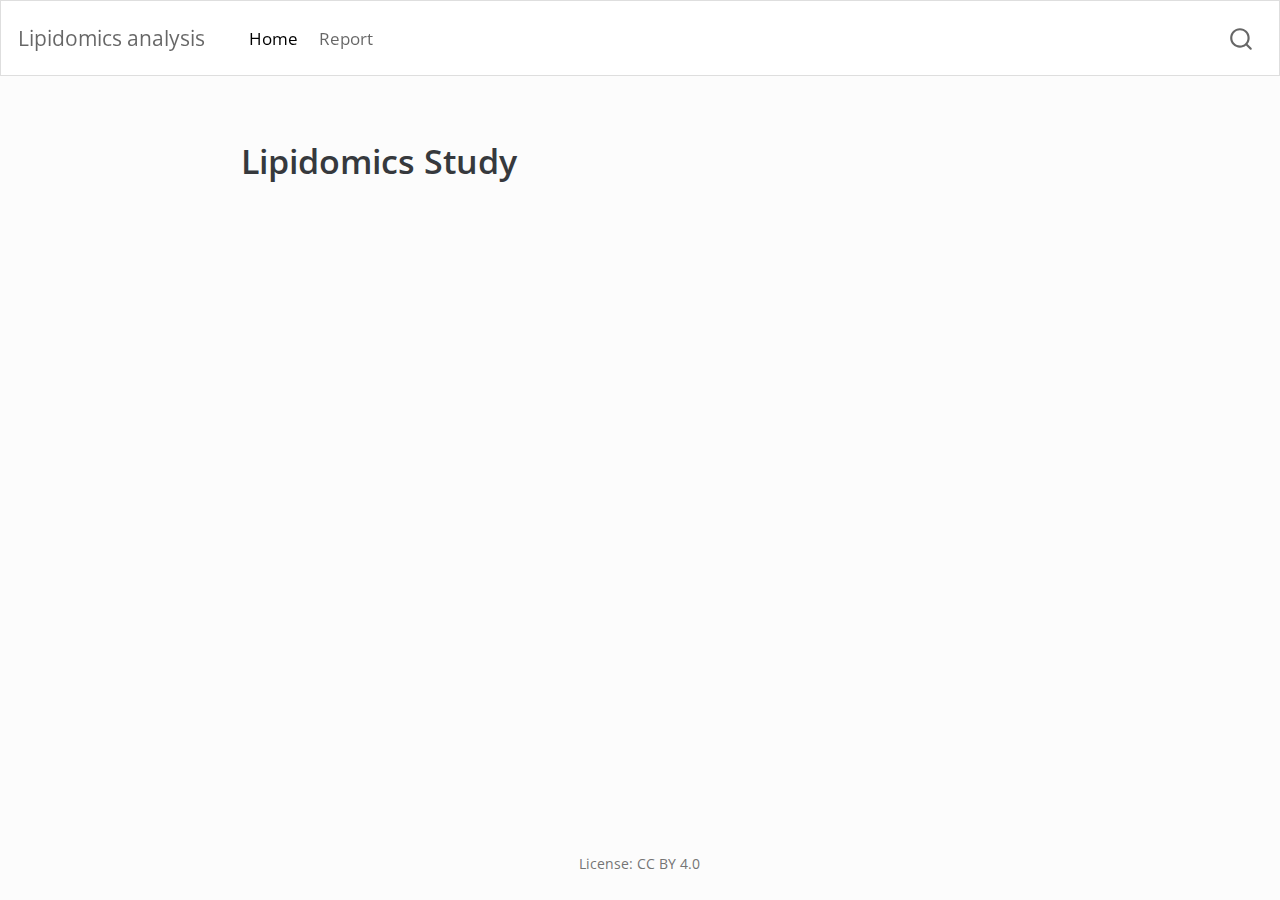
<file: index.html>
<!DOCTYPE html>
<html xmlns="http://www.w3.org/1999/xhtml" lang="en" xml:lang="en"><head>

<meta charset="utf-8">
<meta name="generator" content="quarto-1.3.450">

<meta name="viewport" content="width=device-width, initial-scale=1.0, user-scalable=yes">


<title>Lipidomics analysis</title>
<style>
code{white-space: pre-wrap;}
span.smallcaps{font-variant: small-caps;}
div.columns{display: flex; gap: min(4vw, 1.5em);}
div.column{flex: auto; overflow-x: auto;}
div.hanging-indent{margin-left: 1.5em; text-indent: -1.5em;}
ul.task-list{list-style: none;}
ul.task-list li input[type="checkbox"] {
  width: 0.8em;
  margin: 0 0.8em 0.2em -1em; /* quarto-specific, see https://github.com/quarto-dev/quarto-cli/issues/4556 */ 
  vertical-align: middle;
}
</style>


<script src="site_libs/quarto-nav/quarto-nav.js"></script>
<script src="site_libs/quarto-nav/headroom.min.js"></script>
<script src="site_libs/clipboard/clipboard.min.js"></script>
<script src="site_libs/quarto-search/autocomplete.umd.js"></script>
<script src="site_libs/quarto-search/fuse.min.js"></script>
<script src="site_libs/quarto-search/quarto-search.js"></script>
<meta name="quarto:offset" content="./">
<script src="site_libs/quarto-html/quarto.js"></script>
<script src="site_libs/quarto-html/popper.min.js"></script>
<script src="site_libs/quarto-html/tippy.umd.min.js"></script>
<script src="site_libs/quarto-html/anchor.min.js"></script>
<link href="site_libs/quarto-html/tippy.css" rel="stylesheet">
<link href="site_libs/quarto-html/quarto-syntax-highlighting.css" rel="stylesheet" id="quarto-text-highlighting-styles">
<script src="site_libs/bootstrap/bootstrap.min.js"></script>
<link href="site_libs/bootstrap/bootstrap-icons.css" rel="stylesheet">
<link href="site_libs/bootstrap/bootstrap.min.css" rel="stylesheet" id="quarto-bootstrap" data-mode="light">
<script id="quarto-search-options" type="application/json">{
  "location": "navbar",
  "copy-button": false,
  "collapse-after": 3,
  "panel-placement": "end",
  "type": "overlay",
  "limit": 20,
  "language": {
    "search-no-results-text": "No results",
    "search-matching-documents-text": "matching documents",
    "search-copy-link-title": "Copy link to search",
    "search-hide-matches-text": "Hide additional matches",
    "search-more-match-text": "more match in this document",
    "search-more-matches-text": "more matches in this document",
    "search-clear-button-title": "Clear",
    "search-detached-cancel-button-title": "Cancel",
    "search-submit-button-title": "Submit",
    "search-label": "Search"
  }
}</script>


</head>

<body class="nav-fixed fullcontent">

<div id="quarto-search-results"></div>
  <header id="quarto-header" class="headroom fixed-top">
    <nav class="navbar navbar-expand-lg navbar-dark ">
      <div class="navbar-container container-fluid">
      <div class="navbar-brand-container">
    <a class="navbar-brand" href="./index.html">
    <span class="navbar-title">Lipidomics analysis</span>
    </a>
  </div>
            <div id="quarto-search" class="" title="Search"></div>
          <button class="navbar-toggler" type="button" data-bs-toggle="collapse" data-bs-target="#navbarCollapse" aria-controls="navbarCollapse" aria-expanded="false" aria-label="Toggle navigation" onclick="if (window.quartoToggleHeadroom) { window.quartoToggleHeadroom(); }">
  <span class="navbar-toggler-icon"></span>
</button>
          <div class="collapse navbar-collapse" id="navbarCollapse">
            <ul class="navbar-nav navbar-nav-scroll me-auto">
  <li class="nav-item">
    <a class="nav-link active" href="./index.html" rel="" target="" aria-current="page">
 <span class="menu-text">Home</span></a>
  </li>  
  <li class="nav-item">
    <a class="nav-link" href="./doc/learning.html" rel="" target="">
 <span class="menu-text">Report</span></a>
  </li>  
</ul>
            <div class="quarto-navbar-tools ms-auto">
</div>
          </div> <!-- /navcollapse -->
      </div> <!-- /container-fluid -->
    </nav>
</header>
<!-- content -->
<div id="quarto-content" class="quarto-container page-columns page-rows-contents page-layout-article page-navbar">
<!-- sidebar -->
<!-- margin-sidebar -->
    
<!-- main -->
<main class="content" id="quarto-document-content">



<section id="lipidomics-study" class="level1">
<h1>Lipidomics Study</h1>


</section>

</main> <!-- /main -->
<script id="quarto-html-after-body" type="application/javascript">
window.document.addEventListener("DOMContentLoaded", function (event) {
  const toggleBodyColorMode = (bsSheetEl) => {
    const mode = bsSheetEl.getAttribute("data-mode");
    const bodyEl = window.document.querySelector("body");
    if (mode === "dark") {
      bodyEl.classList.add("quarto-dark");
      bodyEl.classList.remove("quarto-light");
    } else {
      bodyEl.classList.add("quarto-light");
      bodyEl.classList.remove("quarto-dark");
    }
  }
  const toggleBodyColorPrimary = () => {
    const bsSheetEl = window.document.querySelector("link#quarto-bootstrap");
    if (bsSheetEl) {
      toggleBodyColorMode(bsSheetEl);
    }
  }
  toggleBodyColorPrimary();  
  const icon = "";
  const anchorJS = new window.AnchorJS();
  anchorJS.options = {
    placement: 'right',
    icon: icon
  };
  anchorJS.add('.anchored');
  const isCodeAnnotation = (el) => {
    for (const clz of el.classList) {
      if (clz.startsWith('code-annotation-')) {                     
        return true;
      }
    }
    return false;
  }
  const clipboard = new window.ClipboardJS('.code-copy-button', {
    text: function(trigger) {
      const codeEl = trigger.previousElementSibling.cloneNode(true);
      for (const childEl of codeEl.children) {
        if (isCodeAnnotation(childEl)) {
          childEl.remove();
        }
      }
      return codeEl.innerText;
    }
  });
  clipboard.on('success', function(e) {
    // button target
    const button = e.trigger;
    // don't keep focus
    button.blur();
    // flash "checked"
    button.classList.add('code-copy-button-checked');
    var currentTitle = button.getAttribute("title");
    button.setAttribute("title", "Copied!");
    let tooltip;
    if (window.bootstrap) {
      button.setAttribute("data-bs-toggle", "tooltip");
      button.setAttribute("data-bs-placement", "left");
      button.setAttribute("data-bs-title", "Copied!");
      tooltip = new bootstrap.Tooltip(button, 
        { trigger: "manual", 
          customClass: "code-copy-button-tooltip",
          offset: [0, -8]});
      tooltip.show();    
    }
    setTimeout(function() {
      if (tooltip) {
        tooltip.hide();
        button.removeAttribute("data-bs-title");
        button.removeAttribute("data-bs-toggle");
        button.removeAttribute("data-bs-placement");
      }
      button.setAttribute("title", currentTitle);
      button.classList.remove('code-copy-button-checked');
    }, 1000);
    // clear code selection
    e.clearSelection();
  });
  function tippyHover(el, contentFn) {
    const config = {
      allowHTML: true,
      content: contentFn,
      maxWidth: 500,
      delay: 100,
      arrow: false,
      appendTo: function(el) {
          return el.parentElement;
      },
      interactive: true,
      interactiveBorder: 10,
      theme: 'quarto',
      placement: 'bottom-start'
    };
    window.tippy(el, config); 
  }
  const noterefs = window.document.querySelectorAll('a[role="doc-noteref"]');
  for (var i=0; i<noterefs.length; i++) {
    const ref = noterefs[i];
    tippyHover(ref, function() {
      // use id or data attribute instead here
      let href = ref.getAttribute('data-footnote-href') || ref.getAttribute('href');
      try { href = new URL(href).hash; } catch {}
      const id = href.replace(/^#\/?/, "");
      const note = window.document.getElementById(id);
      return note.innerHTML;
    });
  }
      let selectedAnnoteEl;
      const selectorForAnnotation = ( cell, annotation) => {
        let cellAttr = 'data-code-cell="' + cell + '"';
        let lineAttr = 'data-code-annotation="' +  annotation + '"';
        const selector = 'span[' + cellAttr + '][' + lineAttr + ']';
        return selector;
      }
      const selectCodeLines = (annoteEl) => {
        const doc = window.document;
        const targetCell = annoteEl.getAttribute("data-target-cell");
        const targetAnnotation = annoteEl.getAttribute("data-target-annotation");
        const annoteSpan = window.document.querySelector(selectorForAnnotation(targetCell, targetAnnotation));
        const lines = annoteSpan.getAttribute("data-code-lines").split(",");
        const lineIds = lines.map((line) => {
          return targetCell + "-" + line;
        })
        let top = null;
        let height = null;
        let parent = null;
        if (lineIds.length > 0) {
            //compute the position of the single el (top and bottom and make a div)
            const el = window.document.getElementById(lineIds[0]);
            top = el.offsetTop;
            height = el.offsetHeight;
            parent = el.parentElement.parentElement;
          if (lineIds.length > 1) {
            const lastEl = window.document.getElementById(lineIds[lineIds.length - 1]);
            const bottom = lastEl.offsetTop + lastEl.offsetHeight;
            height = bottom - top;
          }
          if (top !== null && height !== null && parent !== null) {
            // cook up a div (if necessary) and position it 
            let div = window.document.getElementById("code-annotation-line-highlight");
            if (div === null) {
              div = window.document.createElement("div");
              div.setAttribute("id", "code-annotation-line-highlight");
              div.style.position = 'absolute';
              parent.appendChild(div);
            }
            div.style.top = top - 2 + "px";
            div.style.height = height + 4 + "px";
            let gutterDiv = window.document.getElementById("code-annotation-line-highlight-gutter");
            if (gutterDiv === null) {
              gutterDiv = window.document.createElement("div");
              gutterDiv.setAttribute("id", "code-annotation-line-highlight-gutter");
              gutterDiv.style.position = 'absolute';
              const codeCell = window.document.getElementById(targetCell);
              const gutter = codeCell.querySelector('.code-annotation-gutter');
              gutter.appendChild(gutterDiv);
            }
            gutterDiv.style.top = top - 2 + "px";
            gutterDiv.style.height = height + 4 + "px";
          }
          selectedAnnoteEl = annoteEl;
        }
      };
      const unselectCodeLines = () => {
        const elementsIds = ["code-annotation-line-highlight", "code-annotation-line-highlight-gutter"];
        elementsIds.forEach((elId) => {
          const div = window.document.getElementById(elId);
          if (div) {
            div.remove();
          }
        });
        selectedAnnoteEl = undefined;
      };
      // Attach click handler to the DT
      const annoteDls = window.document.querySelectorAll('dt[data-target-cell]');
      for (const annoteDlNode of annoteDls) {
        annoteDlNode.addEventListener('click', (event) => {
          const clickedEl = event.target;
          if (clickedEl !== selectedAnnoteEl) {
            unselectCodeLines();
            const activeEl = window.document.querySelector('dt[data-target-cell].code-annotation-active');
            if (activeEl) {
              activeEl.classList.remove('code-annotation-active');
            }
            selectCodeLines(clickedEl);
            clickedEl.classList.add('code-annotation-active');
          } else {
            // Unselect the line
            unselectCodeLines();
            clickedEl.classList.remove('code-annotation-active');
          }
        });
      }
  const findCites = (el) => {
    const parentEl = el.parentElement;
    if (parentEl) {
      const cites = parentEl.dataset.cites;
      if (cites) {
        return {
          el,
          cites: cites.split(' ')
        };
      } else {
        return findCites(el.parentElement)
      }
    } else {
      return undefined;
    }
  };
  var bibliorefs = window.document.querySelectorAll('a[role="doc-biblioref"]');
  for (var i=0; i<bibliorefs.length; i++) {
    const ref = bibliorefs[i];
    const citeInfo = findCites(ref);
    if (citeInfo) {
      tippyHover(citeInfo.el, function() {
        var popup = window.document.createElement('div');
        citeInfo.cites.forEach(function(cite) {
          var citeDiv = window.document.createElement('div');
          citeDiv.classList.add('hanging-indent');
          citeDiv.classList.add('csl-entry');
          var biblioDiv = window.document.getElementById('ref-' + cite);
          if (biblioDiv) {
            citeDiv.innerHTML = biblioDiv.innerHTML;
          }
          popup.appendChild(citeDiv);
        });
        return popup.innerHTML;
      });
    }
  }
});
</script>
</div> <!-- /content -->
<footer class="footer">
  <div class="nav-footer">
    <div class="nav-footer-left">
      &nbsp;
    </div>   
    <div class="nav-footer-center">
      <ul class="footer-items list-unstyled">
    <li class="nav-item">
 License: CC BY 4.0
  </li>  
</ul>
    </div>
    <div class="nav-footer-right">
      &nbsp;
    </div>
  </div>
</footer>



</body></html>
</file>
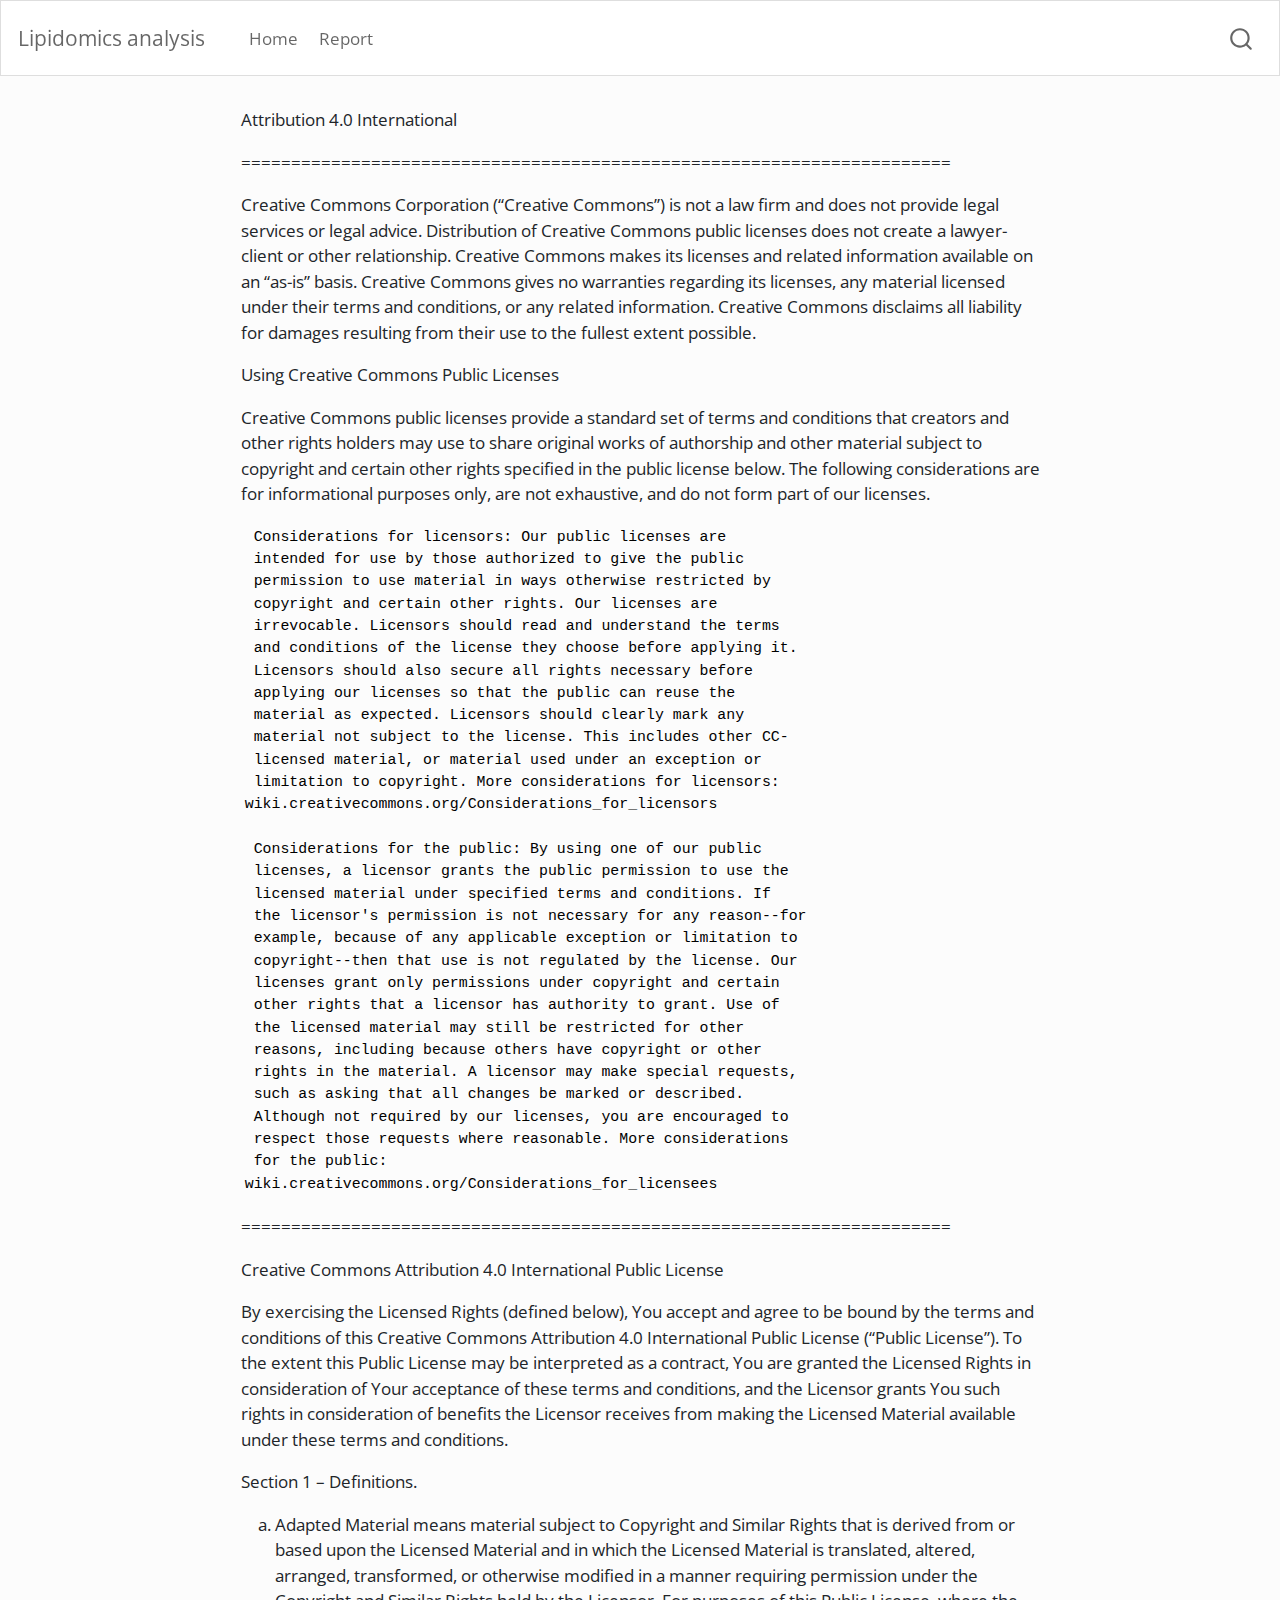
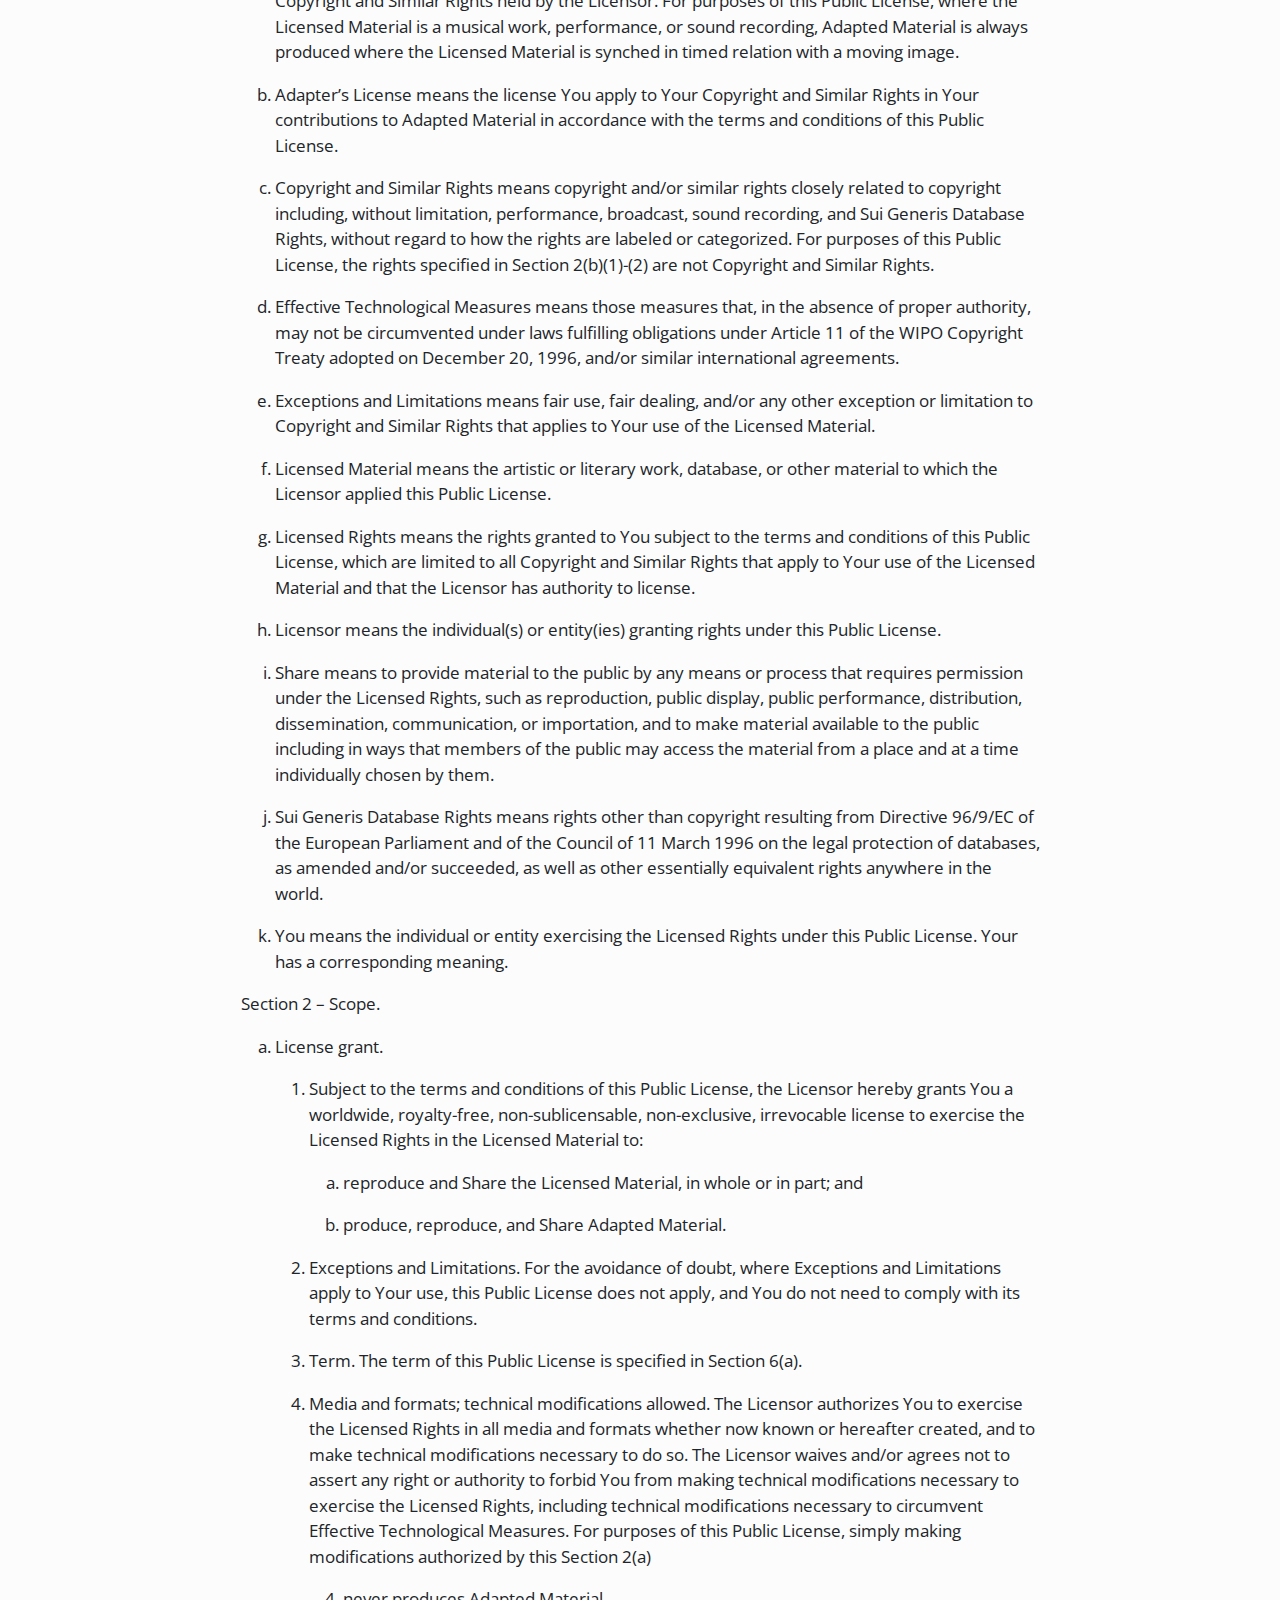
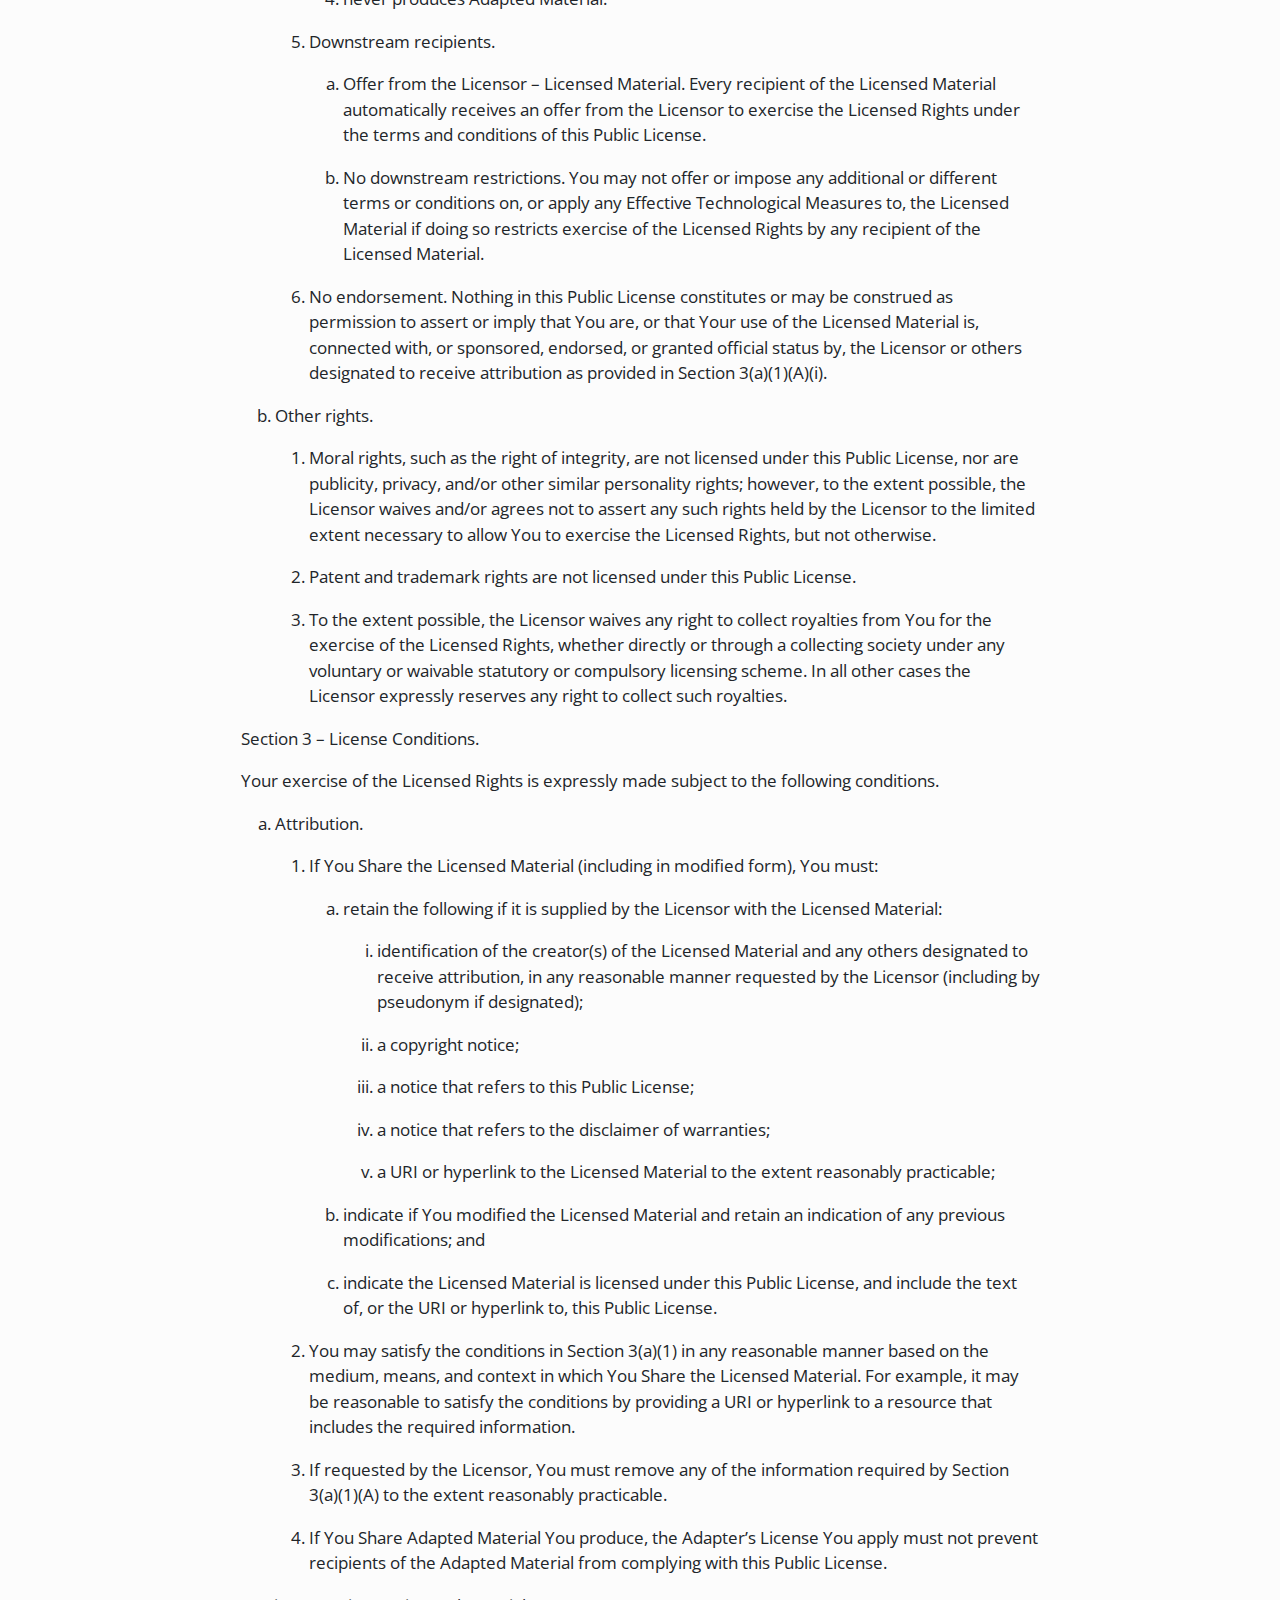
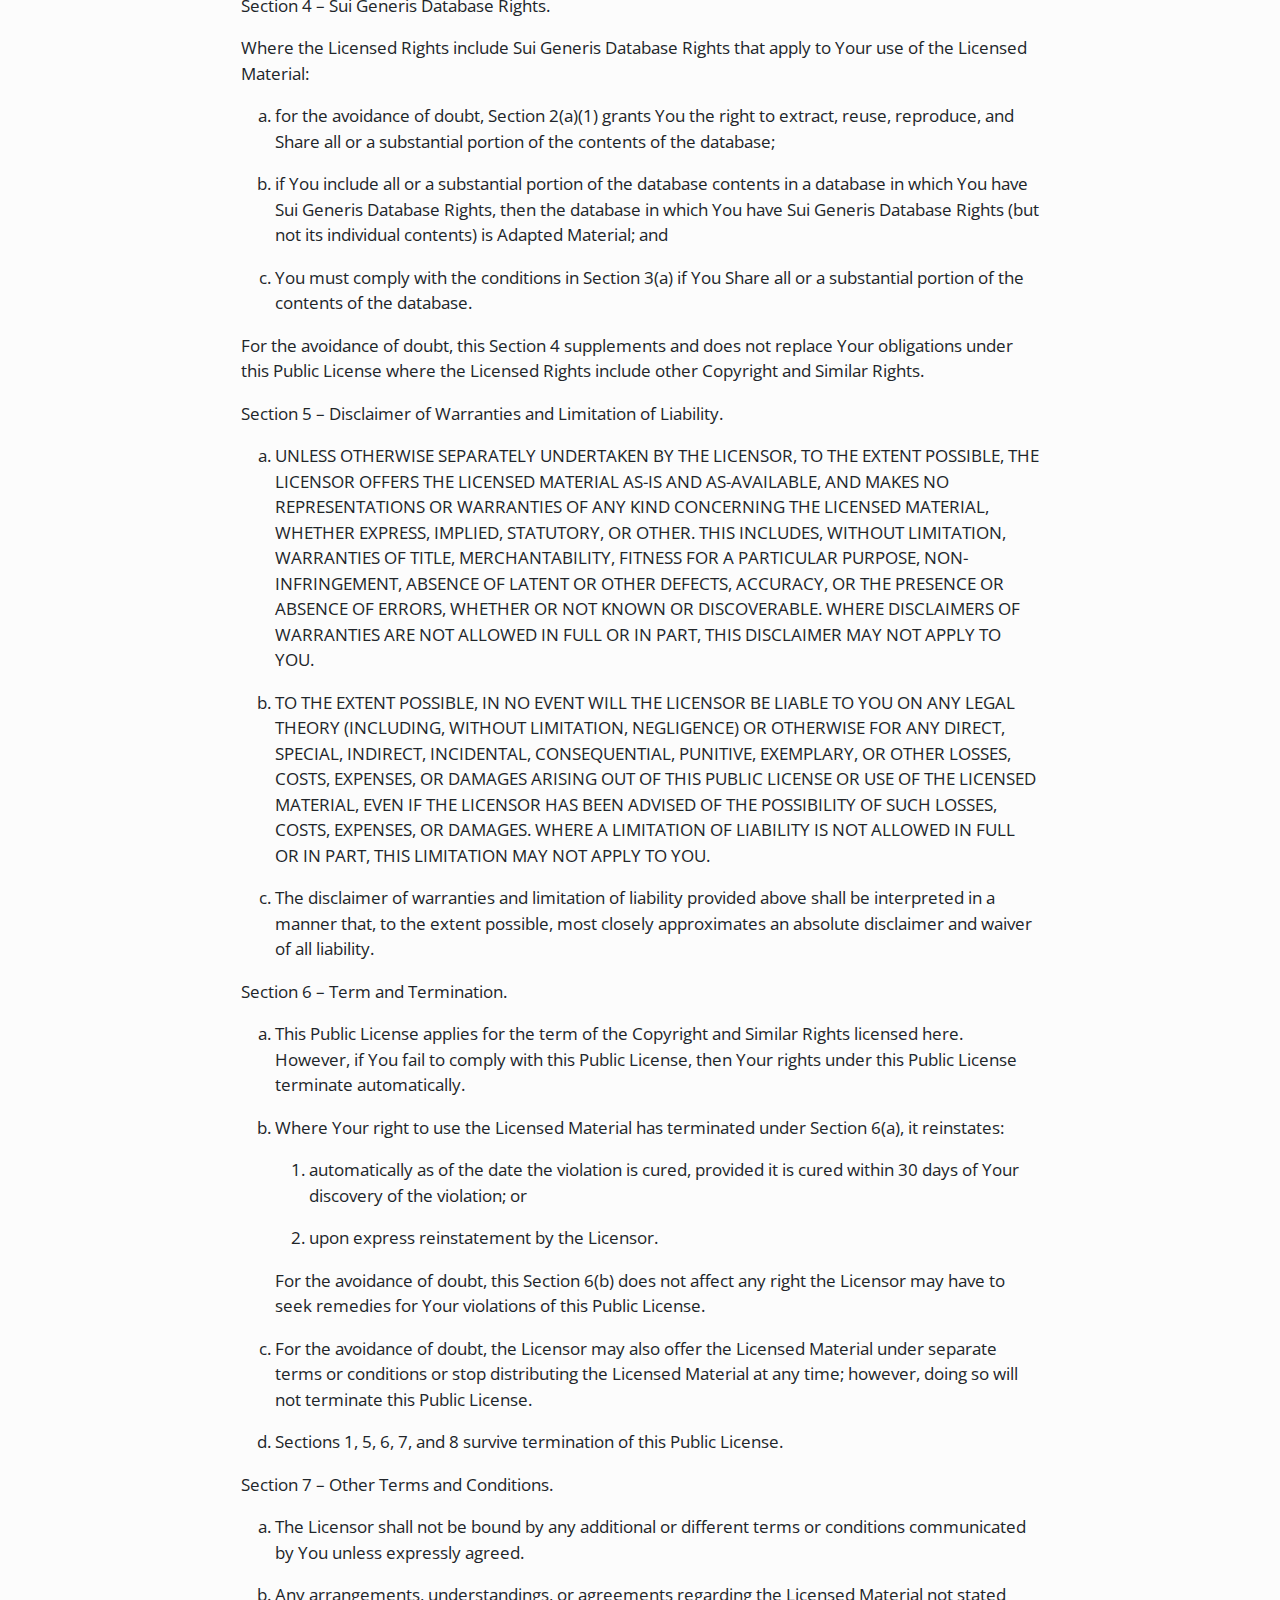
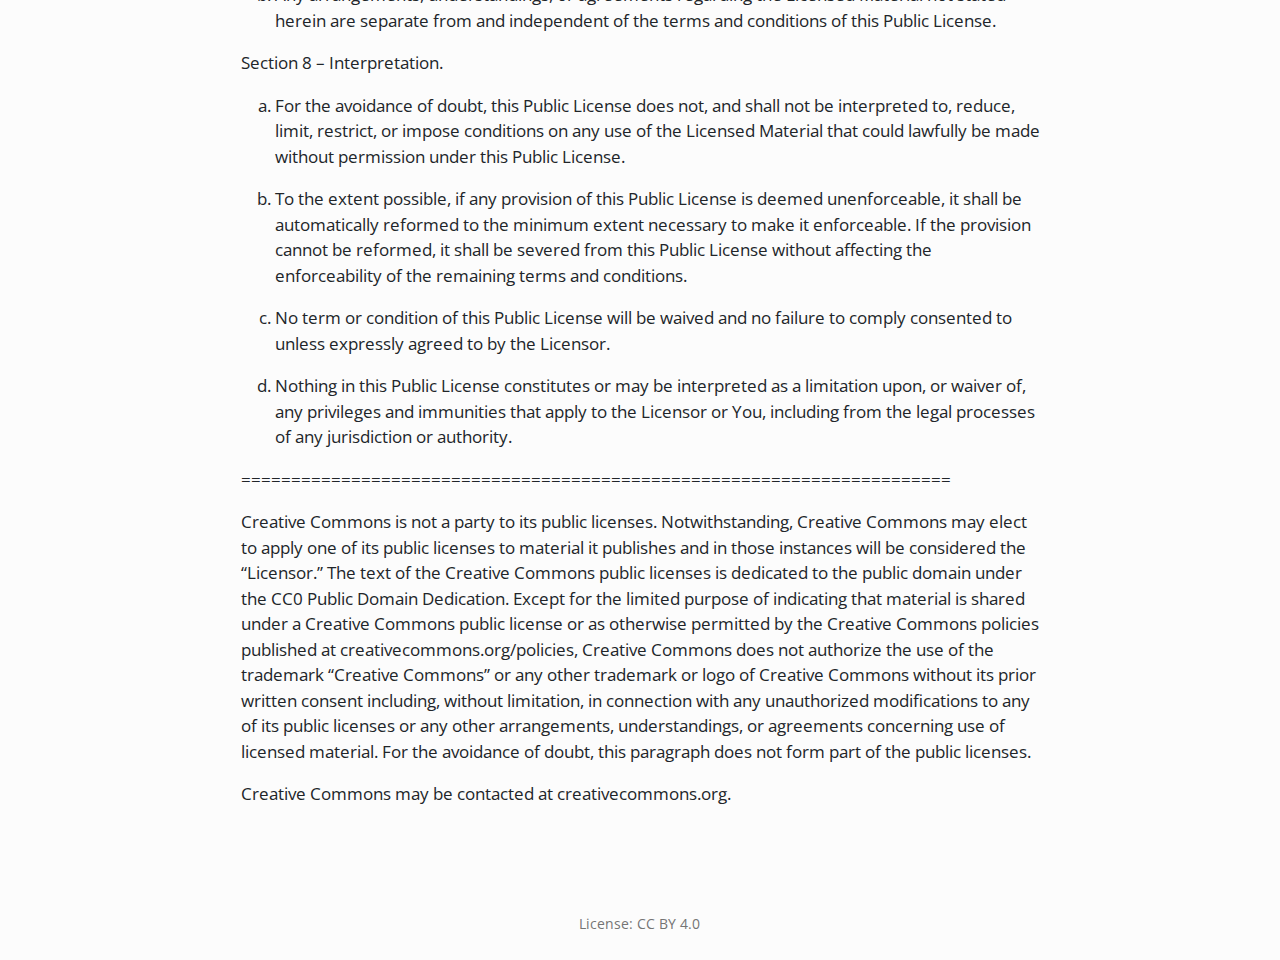
<file: LICENSE.html>
<!DOCTYPE html>
<html xmlns="http://www.w3.org/1999/xhtml" lang="en" xml:lang="en"><head>

<meta charset="utf-8">
<meta name="generator" content="quarto-1.3.450">

<meta name="viewport" content="width=device-width, initial-scale=1.0, user-scalable=yes">


<title>Lipidomics analysis – license</title>
<style>
code{white-space: pre-wrap;}
span.smallcaps{font-variant: small-caps;}
div.columns{display: flex; gap: min(4vw, 1.5em);}
div.column{flex: auto; overflow-x: auto;}
div.hanging-indent{margin-left: 1.5em; text-indent: -1.5em;}
ul.task-list{list-style: none;}
ul.task-list li input[type="checkbox"] {
  width: 0.8em;
  margin: 0 0.8em 0.2em -1em; /* quarto-specific, see https://github.com/quarto-dev/quarto-cli/issues/4556 */ 
  vertical-align: middle;
}
</style>


<script src="site_libs/quarto-nav/quarto-nav.js"></script>
<script src="site_libs/quarto-nav/headroom.min.js"></script>
<script src="site_libs/clipboard/clipboard.min.js"></script>
<script src="site_libs/quarto-search/autocomplete.umd.js"></script>
<script src="site_libs/quarto-search/fuse.min.js"></script>
<script src="site_libs/quarto-search/quarto-search.js"></script>
<meta name="quarto:offset" content="./">
<script src="site_libs/quarto-html/quarto.js"></script>
<script src="site_libs/quarto-html/popper.min.js"></script>
<script src="site_libs/quarto-html/tippy.umd.min.js"></script>
<script src="site_libs/quarto-html/anchor.min.js"></script>
<link href="site_libs/quarto-html/tippy.css" rel="stylesheet">
<link href="site_libs/quarto-html/quarto-syntax-highlighting.css" rel="stylesheet" id="quarto-text-highlighting-styles">
<script src="site_libs/bootstrap/bootstrap.min.js"></script>
<link href="site_libs/bootstrap/bootstrap-icons.css" rel="stylesheet">
<link href="site_libs/bootstrap/bootstrap.min.css" rel="stylesheet" id="quarto-bootstrap" data-mode="light">
<script id="quarto-search-options" type="application/json">{
  "location": "navbar",
  "copy-button": false,
  "collapse-after": 3,
  "panel-placement": "end",
  "type": "overlay",
  "limit": 20,
  "language": {
    "search-no-results-text": "No results",
    "search-matching-documents-text": "matching documents",
    "search-copy-link-title": "Copy link to search",
    "search-hide-matches-text": "Hide additional matches",
    "search-more-match-text": "more match in this document",
    "search-more-matches-text": "more matches in this document",
    "search-clear-button-title": "Clear",
    "search-detached-cancel-button-title": "Cancel",
    "search-submit-button-title": "Submit",
    "search-label": "Search"
  }
}</script>


</head>

<body class="nav-fixed fullcontent">

<div id="quarto-search-results"></div>
  <header id="quarto-header" class="headroom fixed-top">
    <nav class="navbar navbar-expand-lg navbar-dark ">
      <div class="navbar-container container-fluid">
      <div class="navbar-brand-container">
    <a class="navbar-brand" href="./index.html">
    <span class="navbar-title">Lipidomics analysis</span>
    </a>
  </div>
            <div id="quarto-search" class="" title="Search"></div>
          <button class="navbar-toggler" type="button" data-bs-toggle="collapse" data-bs-target="#navbarCollapse" aria-controls="navbarCollapse" aria-expanded="false" aria-label="Toggle navigation" onclick="if (window.quartoToggleHeadroom) { window.quartoToggleHeadroom(); }">
  <span class="navbar-toggler-icon"></span>
</button>
          <div class="collapse navbar-collapse" id="navbarCollapse">
            <ul class="navbar-nav navbar-nav-scroll me-auto">
  <li class="nav-item">
    <a class="nav-link" href="./index.html" rel="" target="">
 <span class="menu-text">Home</span></a>
  </li>  
  <li class="nav-item">
    <a class="nav-link" href="./doc/learning.html" rel="" target="">
 <span class="menu-text">Report</span></a>
  </li>  
</ul>
            <div class="quarto-navbar-tools ms-auto">
</div>
          </div> <!-- /navcollapse -->
      </div> <!-- /container-fluid -->
    </nav>
</header>
<!-- content -->
<div id="quarto-content" class="quarto-container page-columns page-rows-contents page-layout-article page-navbar">
<!-- sidebar -->
<!-- margin-sidebar -->
    
<!-- main -->
<main class="content" id="quarto-document-content">



<p>Attribution 4.0 International</p>
<p>=======================================================================</p>
<p>Creative Commons Corporation (“Creative Commons”) is not a law firm and does not provide legal services or legal advice. Distribution of Creative Commons public licenses does not create a lawyer-client or other relationship. Creative Commons makes its licenses and related information available on an “as-is” basis. Creative Commons gives no warranties regarding its licenses, any material licensed under their terms and conditions, or any related information. Creative Commons disclaims all liability for damages resulting from their use to the fullest extent possible.</p>
<p>Using Creative Commons Public Licenses</p>
<p>Creative Commons public licenses provide a standard set of terms and conditions that creators and other rights holders may use to share original works of authorship and other material subject to copyright and certain other rights specified in the public license below. The following considerations are for informational purposes only, are not exhaustive, and do not form part of our licenses.</p>
<pre><code> Considerations for licensors: Our public licenses are
 intended for use by those authorized to give the public
 permission to use material in ways otherwise restricted by
 copyright and certain other rights. Our licenses are
 irrevocable. Licensors should read and understand the terms
 and conditions of the license they choose before applying it.
 Licensors should also secure all rights necessary before
 applying our licenses so that the public can reuse the
 material as expected. Licensors should clearly mark any
 material not subject to the license. This includes other CC-
 licensed material, or material used under an exception or
 limitation to copyright. More considerations for licensors:
wiki.creativecommons.org/Considerations_for_licensors

 Considerations for the public: By using one of our public
 licenses, a licensor grants the public permission to use the
 licensed material under specified terms and conditions. If
 the licensor's permission is not necessary for any reason--for
 example, because of any applicable exception or limitation to
 copyright--then that use is not regulated by the license. Our
 licenses grant only permissions under copyright and certain
 other rights that a licensor has authority to grant. Use of
 the licensed material may still be restricted for other
 reasons, including because others have copyright or other
 rights in the material. A licensor may make special requests,
 such as asking that all changes be marked or described.
 Although not required by our licenses, you are encouraged to
 respect those requests where reasonable. More considerations
 for the public: 
wiki.creativecommons.org/Considerations_for_licensees</code></pre>
<p>=======================================================================</p>
<p>Creative Commons Attribution 4.0 International Public License</p>
<p>By exercising the Licensed Rights (defined below), You accept and agree to be bound by the terms and conditions of this Creative Commons Attribution 4.0 International Public License (“Public License”). To the extent this Public License may be interpreted as a contract, You are granted the Licensed Rights in consideration of Your acceptance of these terms and conditions, and the Licensor grants You such rights in consideration of benefits the Licensor receives from making the Licensed Material available under these terms and conditions.</p>
<p>Section 1 – Definitions.</p>
<ol type="a">
<li><p>Adapted Material means material subject to Copyright and Similar Rights that is derived from or based upon the Licensed Material and in which the Licensed Material is translated, altered, arranged, transformed, or otherwise modified in a manner requiring permission under the Copyright and Similar Rights held by the Licensor. For purposes of this Public License, where the Licensed Material is a musical work, performance, or sound recording, Adapted Material is always produced where the Licensed Material is synched in timed relation with a moving image.</p></li>
<li><p>Adapter’s License means the license You apply to Your Copyright and Similar Rights in Your contributions to Adapted Material in accordance with the terms and conditions of this Public License.</p></li>
<li><p>Copyright and Similar Rights means copyright and/or similar rights closely related to copyright including, without limitation, performance, broadcast, sound recording, and Sui Generis Database Rights, without regard to how the rights are labeled or categorized. For purposes of this Public License, the rights specified in Section 2(b)(1)-(2) are not Copyright and Similar Rights.</p></li>
<li><p>Effective Technological Measures means those measures that, in the absence of proper authority, may not be circumvented under laws fulfilling obligations under Article 11 of the WIPO Copyright Treaty adopted on December 20, 1996, and/or similar international agreements.</p></li>
<li><p>Exceptions and Limitations means fair use, fair dealing, and/or any other exception or limitation to Copyright and Similar Rights that applies to Your use of the Licensed Material.</p></li>
<li><p>Licensed Material means the artistic or literary work, database, or other material to which the Licensor applied this Public License.</p></li>
<li><p>Licensed Rights means the rights granted to You subject to the terms and conditions of this Public License, which are limited to all Copyright and Similar Rights that apply to Your use of the Licensed Material and that the Licensor has authority to license.</p></li>
<li><p>Licensor means the individual(s) or entity(ies) granting rights under this Public License.</p></li>
<li><p>Share means to provide material to the public by any means or process that requires permission under the Licensed Rights, such as reproduction, public display, public performance, distribution, dissemination, communication, or importation, and to make material available to the public including in ways that members of the public may access the material from a place and at a time individually chosen by them.</p></li>
<li><p>Sui Generis Database Rights means rights other than copyright resulting from Directive 96/9/EC of the European Parliament and of the Council of 11 March 1996 on the legal protection of databases, as amended and/or succeeded, as well as other essentially equivalent rights anywhere in the world.</p></li>
<li><p>You means the individual or entity exercising the Licensed Rights under this Public License. Your has a corresponding meaning.</p></li>
</ol>
<p>Section 2 – Scope.</p>
<ol type="a">
<li><p>License grant.</p>
<ol type="1">
<li><p>Subject to the terms and conditions of this Public License, the Licensor hereby grants You a worldwide, royalty-free, non-sublicensable, non-exclusive, irrevocable license to exercise the Licensed Rights in the Licensed Material to:</p>
<ol type="a">
<li><p>reproduce and Share the Licensed Material, in whole or in part; and</p></li>
<li><p>produce, reproduce, and Share Adapted Material.</p></li>
</ol></li>
<li><p>Exceptions and Limitations. For the avoidance of doubt, where Exceptions and Limitations apply to Your use, this Public License does not apply, and You do not need to comply with its terms and conditions.</p></li>
<li><p>Term. The term of this Public License is specified in Section 6(a).</p></li>
<li><p>Media and formats; technical modifications allowed. The Licensor authorizes You to exercise the Licensed Rights in all media and formats whether now known or hereafter created, and to make technical modifications necessary to do so. The Licensor waives and/or agrees not to assert any right or authority to forbid You from making technical modifications necessary to exercise the Licensed Rights, including technical modifications necessary to circumvent Effective Technological Measures. For purposes of this Public License, simply making modifications authorized by this Section 2(a)</p>
<ol start="4" type="1">
<li>never produces Adapted Material.</li>
</ol></li>
<li><p>Downstream recipients.</p>
<ol type="a">
<li><p>Offer from the Licensor – Licensed Material. Every recipient of the Licensed Material automatically receives an offer from the Licensor to exercise the Licensed Rights under the terms and conditions of this Public License.</p></li>
<li><p>No downstream restrictions. You may not offer or impose any additional or different terms or conditions on, or apply any Effective Technological Measures to, the Licensed Material if doing so restricts exercise of the Licensed Rights by any recipient of the Licensed Material.</p></li>
</ol></li>
<li><p>No endorsement. Nothing in this Public License constitutes or may be construed as permission to assert or imply that You are, or that Your use of the Licensed Material is, connected with, or sponsored, endorsed, or granted official status by, the Licensor or others designated to receive attribution as provided in Section 3(a)(1)(A)(i).</p></li>
</ol></li>
<li><p>Other rights.</p>
<ol type="1">
<li><p>Moral rights, such as the right of integrity, are not licensed under this Public License, nor are publicity, privacy, and/or other similar personality rights; however, to the extent possible, the Licensor waives and/or agrees not to assert any such rights held by the Licensor to the limited extent necessary to allow You to exercise the Licensed Rights, but not otherwise.</p></li>
<li><p>Patent and trademark rights are not licensed under this Public License.</p></li>
<li><p>To the extent possible, the Licensor waives any right to collect royalties from You for the exercise of the Licensed Rights, whether directly or through a collecting society under any voluntary or waivable statutory or compulsory licensing scheme. In all other cases the Licensor expressly reserves any right to collect such royalties.</p></li>
</ol></li>
</ol>
<p>Section 3 – License Conditions.</p>
<p>Your exercise of the Licensed Rights is expressly made subject to the following conditions.</p>
<ol type="a">
<li><p>Attribution.</p>
<ol type="1">
<li><p>If You Share the Licensed Material (including in modified form), You must:</p>
<ol type="a">
<li><p>retain the following if it is supplied by the Licensor with the Licensed Material:</p>
<ol type="i">
<li><p>identification of the creator(s) of the Licensed Material and any others designated to receive attribution, in any reasonable manner requested by the Licensor (including by pseudonym if designated);</p></li>
<li><p>a copyright notice;</p></li>
<li><p>a notice that refers to this Public License;</p></li>
<li><p>a notice that refers to the disclaimer of warranties;</p></li>
<li><p>a URI or hyperlink to the Licensed Material to the extent reasonably practicable;</p></li>
</ol></li>
<li><p>indicate if You modified the Licensed Material and retain an indication of any previous modifications; and</p></li>
<li><p>indicate the Licensed Material is licensed under this Public License, and include the text of, or the URI or hyperlink to, this Public License.</p></li>
</ol></li>
<li><p>You may satisfy the conditions in Section 3(a)(1) in any reasonable manner based on the medium, means, and context in which You Share the Licensed Material. For example, it may be reasonable to satisfy the conditions by providing a URI or hyperlink to a resource that includes the required information.</p></li>
<li><p>If requested by the Licensor, You must remove any of the information required by Section 3(a)(1)(A) to the extent reasonably practicable.</p></li>
<li><p>If You Share Adapted Material You produce, the Adapter’s License You apply must not prevent recipients of the Adapted Material from complying with this Public License.</p></li>
</ol></li>
</ol>
<p>Section 4 – Sui Generis Database Rights.</p>
<p>Where the Licensed Rights include Sui Generis Database Rights that apply to Your use of the Licensed Material:</p>
<ol type="a">
<li><p>for the avoidance of doubt, Section 2(a)(1) grants You the right to extract, reuse, reproduce, and Share all or a substantial portion of the contents of the database;</p></li>
<li><p>if You include all or a substantial portion of the database contents in a database in which You have Sui Generis Database Rights, then the database in which You have Sui Generis Database Rights (but not its individual contents) is Adapted Material; and</p></li>
<li><p>You must comply with the conditions in Section 3(a) if You Share all or a substantial portion of the contents of the database.</p></li>
</ol>
<p>For the avoidance of doubt, this Section 4 supplements and does not replace Your obligations under this Public License where the Licensed Rights include other Copyright and Similar Rights.</p>
<p>Section 5 – Disclaimer of Warranties and Limitation of Liability.</p>
<ol type="a">
<li><p>UNLESS OTHERWISE SEPARATELY UNDERTAKEN BY THE LICENSOR, TO THE EXTENT POSSIBLE, THE LICENSOR OFFERS THE LICENSED MATERIAL AS-IS AND AS-AVAILABLE, AND MAKES NO REPRESENTATIONS OR WARRANTIES OF ANY KIND CONCERNING THE LICENSED MATERIAL, WHETHER EXPRESS, IMPLIED, STATUTORY, OR OTHER. THIS INCLUDES, WITHOUT LIMITATION, WARRANTIES OF TITLE, MERCHANTABILITY, FITNESS FOR A PARTICULAR PURPOSE, NON-INFRINGEMENT, ABSENCE OF LATENT OR OTHER DEFECTS, ACCURACY, OR THE PRESENCE OR ABSENCE OF ERRORS, WHETHER OR NOT KNOWN OR DISCOVERABLE. WHERE DISCLAIMERS OF WARRANTIES ARE NOT ALLOWED IN FULL OR IN PART, THIS DISCLAIMER MAY NOT APPLY TO YOU.</p></li>
<li><p>TO THE EXTENT POSSIBLE, IN NO EVENT WILL THE LICENSOR BE LIABLE TO YOU ON ANY LEGAL THEORY (INCLUDING, WITHOUT LIMITATION, NEGLIGENCE) OR OTHERWISE FOR ANY DIRECT, SPECIAL, INDIRECT, INCIDENTAL, CONSEQUENTIAL, PUNITIVE, EXEMPLARY, OR OTHER LOSSES, COSTS, EXPENSES, OR DAMAGES ARISING OUT OF THIS PUBLIC LICENSE OR USE OF THE LICENSED MATERIAL, EVEN IF THE LICENSOR HAS BEEN ADVISED OF THE POSSIBILITY OF SUCH LOSSES, COSTS, EXPENSES, OR DAMAGES. WHERE A LIMITATION OF LIABILITY IS NOT ALLOWED IN FULL OR IN PART, THIS LIMITATION MAY NOT APPLY TO YOU.</p></li>
<li><p>The disclaimer of warranties and limitation of liability provided above shall be interpreted in a manner that, to the extent possible, most closely approximates an absolute disclaimer and waiver of all liability.</p></li>
</ol>
<p>Section 6 – Term and Termination.</p>
<ol type="a">
<li><p>This Public License applies for the term of the Copyright and Similar Rights licensed here. However, if You fail to comply with this Public License, then Your rights under this Public License terminate automatically.</p></li>
<li><p>Where Your right to use the Licensed Material has terminated under Section 6(a), it reinstates:</p>
<ol type="1">
<li><p>automatically as of the date the violation is cured, provided it is cured within 30 days of Your discovery of the violation; or</p></li>
<li><p>upon express reinstatement by the Licensor.</p></li>
</ol>
<p>For the avoidance of doubt, this Section 6(b) does not affect any right the Licensor may have to seek remedies for Your violations of this Public License.</p></li>
<li><p>For the avoidance of doubt, the Licensor may also offer the Licensed Material under separate terms or conditions or stop distributing the Licensed Material at any time; however, doing so will not terminate this Public License.</p></li>
<li><p>Sections 1, 5, 6, 7, and 8 survive termination of this Public License.</p></li>
</ol>
<p>Section 7 – Other Terms and Conditions.</p>
<ol type="a">
<li><p>The Licensor shall not be bound by any additional or different terms or conditions communicated by You unless expressly agreed.</p></li>
<li><p>Any arrangements, understandings, or agreements regarding the Licensed Material not stated herein are separate from and independent of the terms and conditions of this Public License.</p></li>
</ol>
<p>Section 8 – Interpretation.</p>
<ol type="a">
<li><p>For the avoidance of doubt, this Public License does not, and shall not be interpreted to, reduce, limit, restrict, or impose conditions on any use of the Licensed Material that could lawfully be made without permission under this Public License.</p></li>
<li><p>To the extent possible, if any provision of this Public License is deemed unenforceable, it shall be automatically reformed to the minimum extent necessary to make it enforceable. If the provision cannot be reformed, it shall be severed from this Public License without affecting the enforceability of the remaining terms and conditions.</p></li>
<li><p>No term or condition of this Public License will be waived and no failure to comply consented to unless expressly agreed to by the Licensor.</p></li>
<li><p>Nothing in this Public License constitutes or may be interpreted as a limitation upon, or waiver of, any privileges and immunities that apply to the Licensor or You, including from the legal processes of any jurisdiction or authority.</p></li>
</ol>
<p>=======================================================================</p>
<p>Creative Commons is not a party to its public licenses. Notwithstanding, Creative Commons may elect to apply one of its public licenses to material it publishes and in those instances will be considered the “Licensor.” The text of the Creative Commons public licenses is dedicated to the public domain under the CC0 Public Domain Dedication. Except for the limited purpose of indicating that material is shared under a Creative Commons public license or as otherwise permitted by the Creative Commons policies published at creativecommons.org/policies, Creative Commons does not authorize the use of the trademark “Creative Commons” or any other trademark or logo of Creative Commons without its prior written consent including, without limitation, in connection with any unauthorized modifications to any of its public licenses or any other arrangements, understandings, or agreements concerning use of licensed material. For the avoidance of doubt, this paragraph does not form part of the public licenses.</p>
<p>Creative Commons may be contacted at creativecommons.org.</p>



</main> <!-- /main -->
<script id="quarto-html-after-body" type="application/javascript">
window.document.addEventListener("DOMContentLoaded", function (event) {
  const toggleBodyColorMode = (bsSheetEl) => {
    const mode = bsSheetEl.getAttribute("data-mode");
    const bodyEl = window.document.querySelector("body");
    if (mode === "dark") {
      bodyEl.classList.add("quarto-dark");
      bodyEl.classList.remove("quarto-light");
    } else {
      bodyEl.classList.add("quarto-light");
      bodyEl.classList.remove("quarto-dark");
    }
  }
  const toggleBodyColorPrimary = () => {
    const bsSheetEl = window.document.querySelector("link#quarto-bootstrap");
    if (bsSheetEl) {
      toggleBodyColorMode(bsSheetEl);
    }
  }
  toggleBodyColorPrimary();  
  const icon = "";
  const anchorJS = new window.AnchorJS();
  anchorJS.options = {
    placement: 'right',
    icon: icon
  };
  anchorJS.add('.anchored');
  const isCodeAnnotation = (el) => {
    for (const clz of el.classList) {
      if (clz.startsWith('code-annotation-')) {                     
        return true;
      }
    }
    return false;
  }
  const clipboard = new window.ClipboardJS('.code-copy-button', {
    text: function(trigger) {
      const codeEl = trigger.previousElementSibling.cloneNode(true);
      for (const childEl of codeEl.children) {
        if (isCodeAnnotation(childEl)) {
          childEl.remove();
        }
      }
      return codeEl.innerText;
    }
  });
  clipboard.on('success', function(e) {
    // button target
    const button = e.trigger;
    // don't keep focus
    button.blur();
    // flash "checked"
    button.classList.add('code-copy-button-checked');
    var currentTitle = button.getAttribute("title");
    button.setAttribute("title", "Copied!");
    let tooltip;
    if (window.bootstrap) {
      button.setAttribute("data-bs-toggle", "tooltip");
      button.setAttribute("data-bs-placement", "left");
      button.setAttribute("data-bs-title", "Copied!");
      tooltip = new bootstrap.Tooltip(button, 
        { trigger: "manual", 
          customClass: "code-copy-button-tooltip",
          offset: [0, -8]});
      tooltip.show();    
    }
    setTimeout(function() {
      if (tooltip) {
        tooltip.hide();
        button.removeAttribute("data-bs-title");
        button.removeAttribute("data-bs-toggle");
        button.removeAttribute("data-bs-placement");
      }
      button.setAttribute("title", currentTitle);
      button.classList.remove('code-copy-button-checked');
    }, 1000);
    // clear code selection
    e.clearSelection();
  });
  function tippyHover(el, contentFn) {
    const config = {
      allowHTML: true,
      content: contentFn,
      maxWidth: 500,
      delay: 100,
      arrow: false,
      appendTo: function(el) {
          return el.parentElement;
      },
      interactive: true,
      interactiveBorder: 10,
      theme: 'quarto',
      placement: 'bottom-start'
    };
    window.tippy(el, config); 
  }
  const noterefs = window.document.querySelectorAll('a[role="doc-noteref"]');
  for (var i=0; i<noterefs.length; i++) {
    const ref = noterefs[i];
    tippyHover(ref, function() {
      // use id or data attribute instead here
      let href = ref.getAttribute('data-footnote-href') || ref.getAttribute('href');
      try { href = new URL(href).hash; } catch {}
      const id = href.replace(/^#\/?/, "");
      const note = window.document.getElementById(id);
      return note.innerHTML;
    });
  }
      let selectedAnnoteEl;
      const selectorForAnnotation = ( cell, annotation) => {
        let cellAttr = 'data-code-cell="' + cell + '"';
        let lineAttr = 'data-code-annotation="' +  annotation + '"';
        const selector = 'span[' + cellAttr + '][' + lineAttr + ']';
        return selector;
      }
      const selectCodeLines = (annoteEl) => {
        const doc = window.document;
        const targetCell = annoteEl.getAttribute("data-target-cell");
        const targetAnnotation = annoteEl.getAttribute("data-target-annotation");
        const annoteSpan = window.document.querySelector(selectorForAnnotation(targetCell, targetAnnotation));
        const lines = annoteSpan.getAttribute("data-code-lines").split(",");
        const lineIds = lines.map((line) => {
          return targetCell + "-" + line;
        })
        let top = null;
        let height = null;
        let parent = null;
        if (lineIds.length > 0) {
            //compute the position of the single el (top and bottom and make a div)
            const el = window.document.getElementById(lineIds[0]);
            top = el.offsetTop;
            height = el.offsetHeight;
            parent = el.parentElement.parentElement;
          if (lineIds.length > 1) {
            const lastEl = window.document.getElementById(lineIds[lineIds.length - 1]);
            const bottom = lastEl.offsetTop + lastEl.offsetHeight;
            height = bottom - top;
          }
          if (top !== null && height !== null && parent !== null) {
            // cook up a div (if necessary) and position it 
            let div = window.document.getElementById("code-annotation-line-highlight");
            if (div === null) {
              div = window.document.createElement("div");
              div.setAttribute("id", "code-annotation-line-highlight");
              div.style.position = 'absolute';
              parent.appendChild(div);
            }
            div.style.top = top - 2 + "px";
            div.style.height = height + 4 + "px";
            let gutterDiv = window.document.getElementById("code-annotation-line-highlight-gutter");
            if (gutterDiv === null) {
              gutterDiv = window.document.createElement("div");
              gutterDiv.setAttribute("id", "code-annotation-line-highlight-gutter");
              gutterDiv.style.position = 'absolute';
              const codeCell = window.document.getElementById(targetCell);
              const gutter = codeCell.querySelector('.code-annotation-gutter');
              gutter.appendChild(gutterDiv);
            }
            gutterDiv.style.top = top - 2 + "px";
            gutterDiv.style.height = height + 4 + "px";
          }
          selectedAnnoteEl = annoteEl;
        }
      };
      const unselectCodeLines = () => {
        const elementsIds = ["code-annotation-line-highlight", "code-annotation-line-highlight-gutter"];
        elementsIds.forEach((elId) => {
          const div = window.document.getElementById(elId);
          if (div) {
            div.remove();
          }
        });
        selectedAnnoteEl = undefined;
      };
      // Attach click handler to the DT
      const annoteDls = window.document.querySelectorAll('dt[data-target-cell]');
      for (const annoteDlNode of annoteDls) {
        annoteDlNode.addEventListener('click', (event) => {
          const clickedEl = event.target;
          if (clickedEl !== selectedAnnoteEl) {
            unselectCodeLines();
            const activeEl = window.document.querySelector('dt[data-target-cell].code-annotation-active');
            if (activeEl) {
              activeEl.classList.remove('code-annotation-active');
            }
            selectCodeLines(clickedEl);
            clickedEl.classList.add('code-annotation-active');
          } else {
            // Unselect the line
            unselectCodeLines();
            clickedEl.classList.remove('code-annotation-active');
          }
        });
      }
  const findCites = (el) => {
    const parentEl = el.parentElement;
    if (parentEl) {
      const cites = parentEl.dataset.cites;
      if (cites) {
        return {
          el,
          cites: cites.split(' ')
        };
      } else {
        return findCites(el.parentElement)
      }
    } else {
      return undefined;
    }
  };
  var bibliorefs = window.document.querySelectorAll('a[role="doc-biblioref"]');
  for (var i=0; i<bibliorefs.length; i++) {
    const ref = bibliorefs[i];
    const citeInfo = findCites(ref);
    if (citeInfo) {
      tippyHover(citeInfo.el, function() {
        var popup = window.document.createElement('div');
        citeInfo.cites.forEach(function(cite) {
          var citeDiv = window.document.createElement('div');
          citeDiv.classList.add('hanging-indent');
          citeDiv.classList.add('csl-entry');
          var biblioDiv = window.document.getElementById('ref-' + cite);
          if (biblioDiv) {
            citeDiv.innerHTML = biblioDiv.innerHTML;
          }
          popup.appendChild(citeDiv);
        });
        return popup.innerHTML;
      });
    }
  }
});
</script>
</div> <!-- /content -->
<footer class="footer">
  <div class="nav-footer">
    <div class="nav-footer-left">
      &nbsp;
    </div>   
    <div class="nav-footer-center">
      <ul class="footer-items list-unstyled">
    <li class="nav-item">
 License: CC BY 4.0
  </li>  
</ul>
    </div>
    <div class="nav-footer-right">
      &nbsp;
    </div>
  </div>
</footer>



</body></html>
</file>
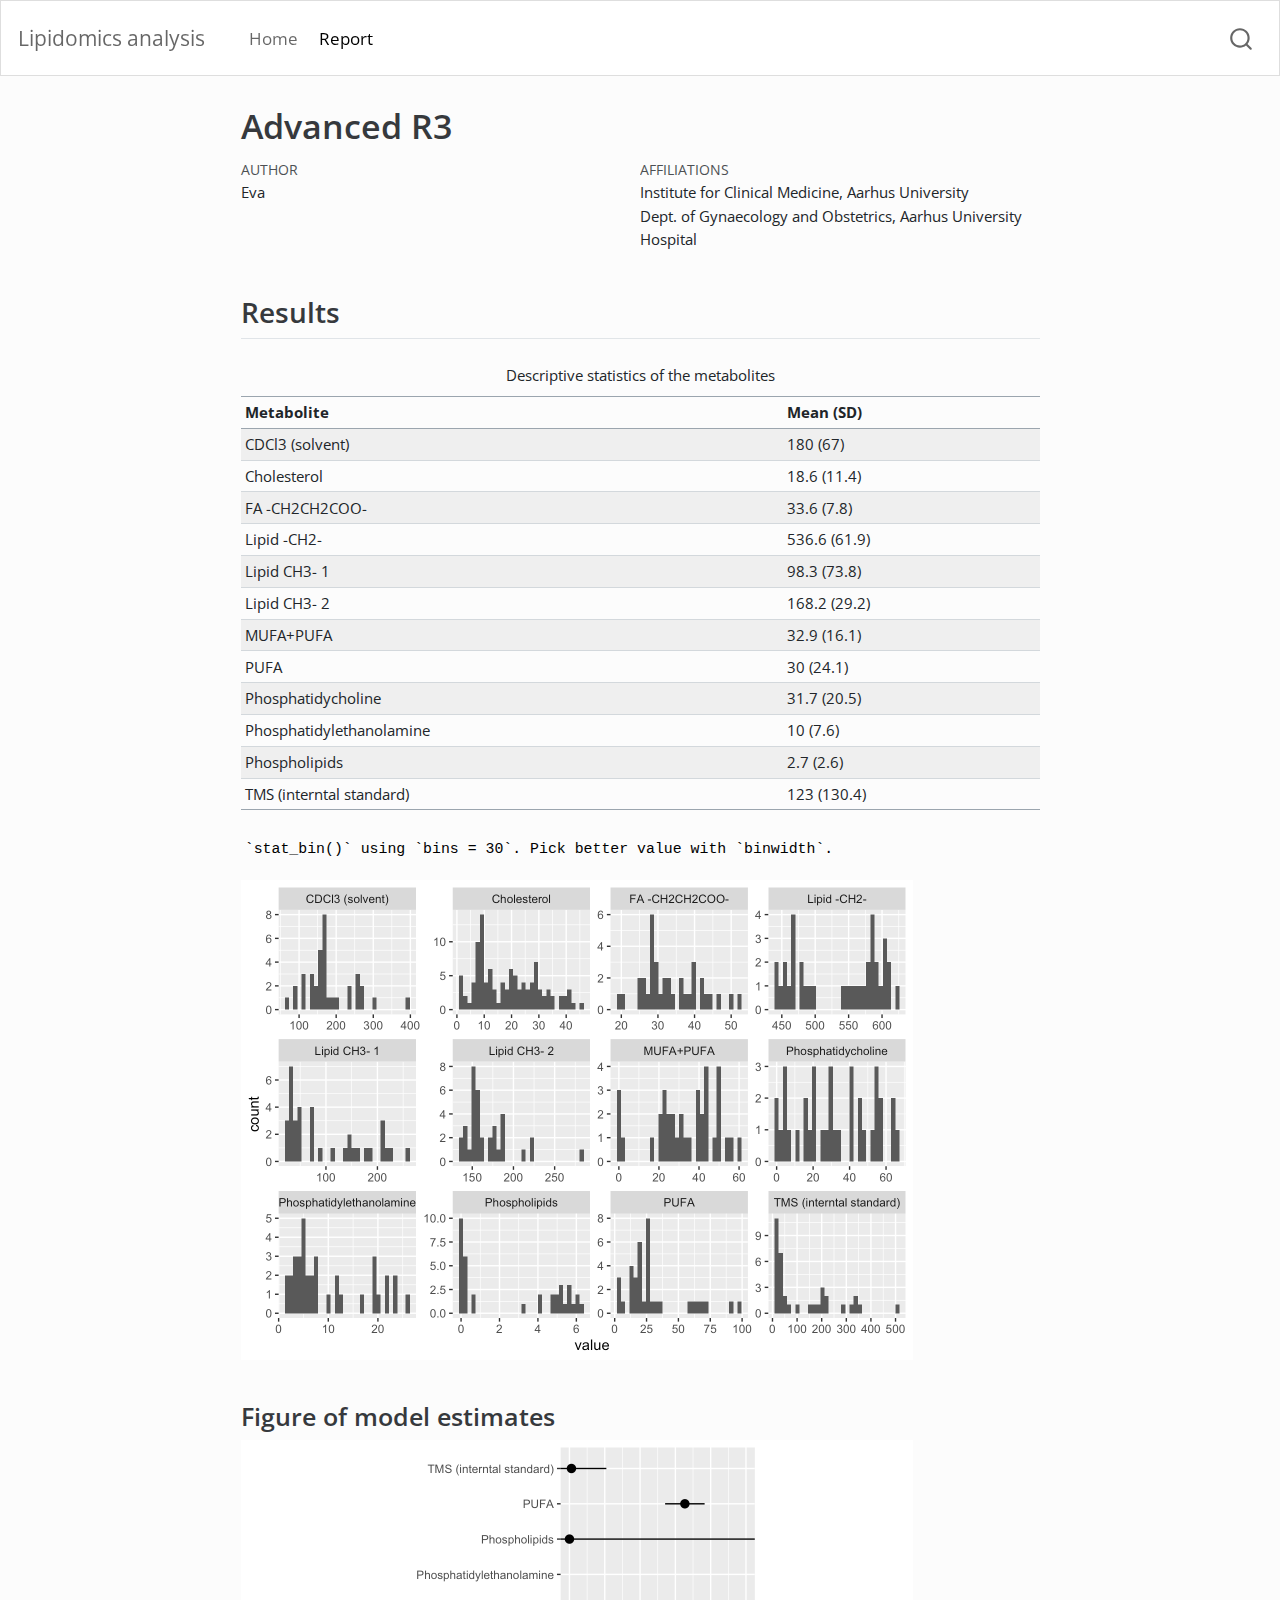
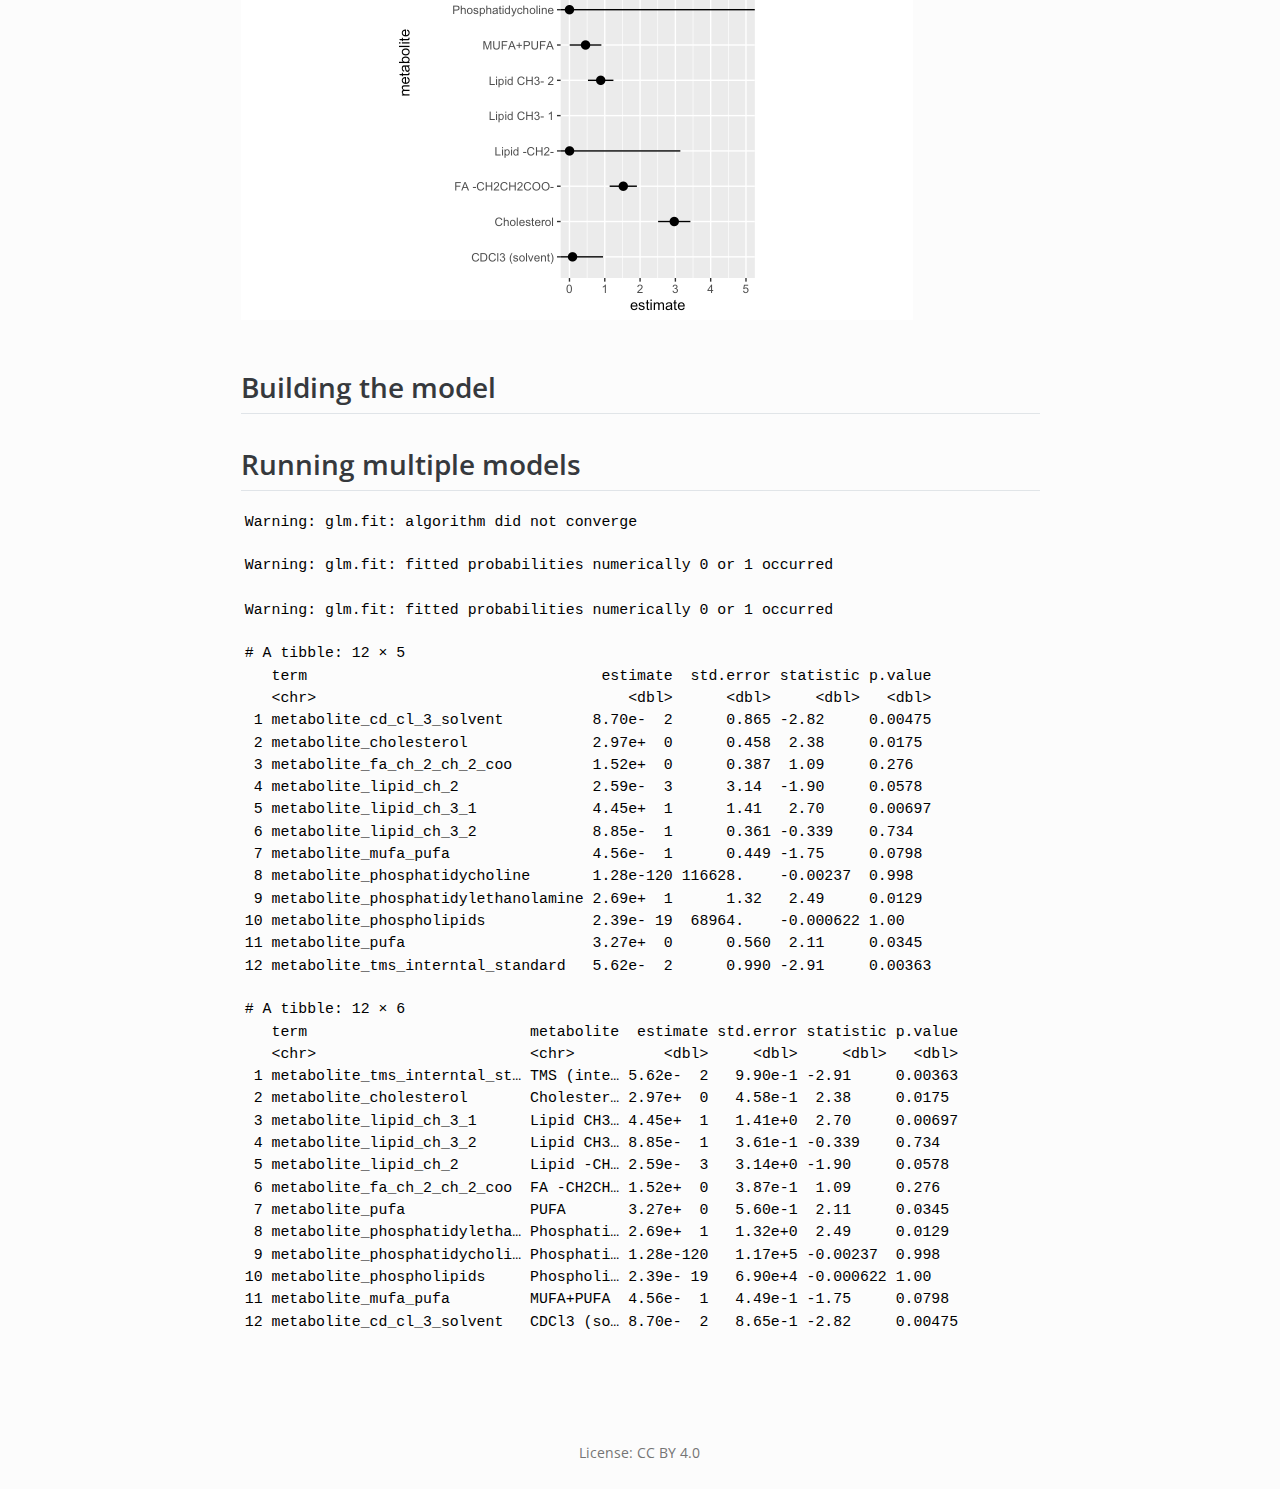
<file: doc/learning.html>
<!DOCTYPE html>
<html xmlns="http://www.w3.org/1999/xhtml" lang="en" xml:lang="en"><head>

<meta charset="utf-8">
<meta name="generator" content="quarto-1.3.450">

<meta name="viewport" content="width=device-width, initial-scale=1.0, user-scalable=yes">

<meta name="author" content="Eva">

<title>Lipidomics analysis - Advanced R3</title>
<style>
code{white-space: pre-wrap;}
span.smallcaps{font-variant: small-caps;}
div.columns{display: flex; gap: min(4vw, 1.5em);}
div.column{flex: auto; overflow-x: auto;}
div.hanging-indent{margin-left: 1.5em; text-indent: -1.5em;}
ul.task-list{list-style: none;}
ul.task-list li input[type="checkbox"] {
  width: 0.8em;
  margin: 0 0.8em 0.2em -1em; /* quarto-specific, see https://github.com/quarto-dev/quarto-cli/issues/4556 */ 
  vertical-align: middle;
}
</style>


<script src="../site_libs/quarto-nav/quarto-nav.js"></script>
<script src="../site_libs/quarto-nav/headroom.min.js"></script>
<script src="../site_libs/clipboard/clipboard.min.js"></script>
<script src="../site_libs/quarto-search/autocomplete.umd.js"></script>
<script src="../site_libs/quarto-search/fuse.min.js"></script>
<script src="../site_libs/quarto-search/quarto-search.js"></script>
<meta name="quarto:offset" content="../">
<script src="../site_libs/quarto-html/quarto.js"></script>
<script src="../site_libs/quarto-html/popper.min.js"></script>
<script src="../site_libs/quarto-html/tippy.umd.min.js"></script>
<script src="../site_libs/quarto-html/anchor.min.js"></script>
<link href="../site_libs/quarto-html/tippy.css" rel="stylesheet">
<link href="../site_libs/quarto-html/quarto-syntax-highlighting.css" rel="stylesheet" id="quarto-text-highlighting-styles">
<script src="../site_libs/bootstrap/bootstrap.min.js"></script>
<link href="../site_libs/bootstrap/bootstrap-icons.css" rel="stylesheet">
<link href="../site_libs/bootstrap/bootstrap.min.css" rel="stylesheet" id="quarto-bootstrap" data-mode="light">
<script id="quarto-search-options" type="application/json">{
  "location": "navbar",
  "copy-button": false,
  "collapse-after": 3,
  "panel-placement": "end",
  "type": "overlay",
  "limit": 20,
  "language": {
    "search-no-results-text": "No results",
    "search-matching-documents-text": "matching documents",
    "search-copy-link-title": "Copy link to search",
    "search-hide-matches-text": "Hide additional matches",
    "search-more-match-text": "more match in this document",
    "search-more-matches-text": "more matches in this document",
    "search-clear-button-title": "Clear",
    "search-detached-cancel-button-title": "Cancel",
    "search-submit-button-title": "Submit",
    "search-label": "Search"
  }
}</script>


</head>

<body class="nav-fixed fullcontent">

<div id="quarto-search-results"></div>
  <header id="quarto-header" class="headroom fixed-top">
    <nav class="navbar navbar-expand-lg navbar-dark ">
      <div class="navbar-container container-fluid">
      <div class="navbar-brand-container">
    <a class="navbar-brand" href="../index.html">
    <span class="navbar-title">Lipidomics analysis</span>
    </a>
  </div>
            <div id="quarto-search" class="" title="Search"></div>
          <button class="navbar-toggler" type="button" data-bs-toggle="collapse" data-bs-target="#navbarCollapse" aria-controls="navbarCollapse" aria-expanded="false" aria-label="Toggle navigation" onclick="if (window.quartoToggleHeadroom) { window.quartoToggleHeadroom(); }">
  <span class="navbar-toggler-icon"></span>
</button>
          <div class="collapse navbar-collapse" id="navbarCollapse">
            <ul class="navbar-nav navbar-nav-scroll me-auto">
  <li class="nav-item">
    <a class="nav-link" href="../index.html" rel="" target="">
 <span class="menu-text">Home</span></a>
  </li>  
  <li class="nav-item">
    <a class="nav-link active" href="../doc/learning.html" rel="" target="" aria-current="page">
 <span class="menu-text">Report</span></a>
  </li>  
</ul>
            <div class="quarto-navbar-tools ms-auto">
</div>
          </div> <!-- /navcollapse -->
      </div> <!-- /container-fluid -->
    </nav>
</header>
<!-- content -->
<div id="quarto-content" class="quarto-container page-columns page-rows-contents page-layout-article page-navbar">
<!-- sidebar -->
<!-- margin-sidebar -->
    
<!-- main -->
<main class="content" id="quarto-document-content">

<header id="title-block-header" class="quarto-title-block default">
<div class="quarto-title">
<h1 class="title">Advanced R3</h1>
</div>


<div class="quarto-title-meta-author">
  <div class="quarto-title-meta-heading">Author</div>
  <div class="quarto-title-meta-heading">Affiliations</div>
  
    <div class="quarto-title-meta-contents">
    <p class="author">Eva </p>
  </div>
    <div class="quarto-title-meta-contents">
        <p class="affiliation">
            Institute for Clinical Medicine, Aarhus University
          </p>
        <p class="affiliation">
            Dept. of Gynaecology and Obstetrics, Aarhus University Hospital
          </p>
      </div>
    </div>

<div class="quarto-title-meta">

      
  
    
  </div>
  

</header>

<section id="results" class="level2">
<h2 class="anchored" data-anchor-id="results">Results</h2>
<div class="cell">
<div class="cell-output-display">
<table class="table table-sm table-striped small">
<caption>Descriptive statistics of the metabolites</caption>
<thead>
<tr class="header">
<th style="text-align: left;">Metabolite</th>
<th style="text-align: left;">Mean (SD)</th>
</tr>
</thead>
<tbody>
<tr class="odd">
<td style="text-align: left;">CDCl3 (solvent)</td>
<td style="text-align: left;">180 (67)</td>
</tr>
<tr class="even">
<td style="text-align: left;">Cholesterol</td>
<td style="text-align: left;">18.6 (11.4)</td>
</tr>
<tr class="odd">
<td style="text-align: left;">FA -CH2CH2COO-</td>
<td style="text-align: left;">33.6 (7.8)</td>
</tr>
<tr class="even">
<td style="text-align: left;">Lipid -CH2-</td>
<td style="text-align: left;">536.6 (61.9)</td>
</tr>
<tr class="odd">
<td style="text-align: left;">Lipid CH3- 1</td>
<td style="text-align: left;">98.3 (73.8)</td>
</tr>
<tr class="even">
<td style="text-align: left;">Lipid CH3- 2</td>
<td style="text-align: left;">168.2 (29.2)</td>
</tr>
<tr class="odd">
<td style="text-align: left;">MUFA+PUFA</td>
<td style="text-align: left;">32.9 (16.1)</td>
</tr>
<tr class="even">
<td style="text-align: left;">PUFA</td>
<td style="text-align: left;">30 (24.1)</td>
</tr>
<tr class="odd">
<td style="text-align: left;">Phosphatidycholine</td>
<td style="text-align: left;">31.7 (20.5)</td>
</tr>
<tr class="even">
<td style="text-align: left;">Phosphatidylethanolamine</td>
<td style="text-align: left;">10 (7.6)</td>
</tr>
<tr class="odd">
<td style="text-align: left;">Phospholipids</td>
<td style="text-align: left;">2.7 (2.6)</td>
</tr>
<tr class="even">
<td style="text-align: left;">TMS (interntal standard)</td>
<td style="text-align: left;">123 (130.4)</td>
</tr>
</tbody>
</table>
</div>
</div>
<div class="cell">
<div class="cell-output cell-output-stderr">
<pre><code>`stat_bin()` using `bins = 30`. Pick better value with `binwidth`.</code></pre>
</div>
<div class="cell-output-display">
<p><img src="learning_files/figure-html/unnamed-chunk-2-1.png" class="img-fluid" width="672"></p>
</div>
</div>
<section id="figure-of-model-estimates" class="level3">
<h3 class="anchored" data-anchor-id="figure-of-model-estimates">Figure of model estimates</h3>
<div class="cell">
<div class="cell-output-display">
<p><img src="learning_files/figure-html/unnamed-chunk-4-1.png" class="img-fluid" width="672"></p>
</div>
</div>
</section>
</section>
<section id="building-the-model" class="level2">
<h2 class="anchored" data-anchor-id="building-the-model">Building the model</h2>
</section>
<section id="running-multiple-models" class="level2">
<h2 class="anchored" data-anchor-id="running-multiple-models">Running multiple models</h2>
<div class="cell">
<div class="cell-output cell-output-stderr">
<pre><code>Warning: glm.fit: algorithm did not converge</code></pre>
</div>
<div class="cell-output cell-output-stderr">
<pre><code>Warning: glm.fit: fitted probabilities numerically 0 or 1 occurred

Warning: glm.fit: fitted probabilities numerically 0 or 1 occurred</code></pre>
</div>
<div class="cell-output cell-output-stdout">
<pre><code># A tibble: 12 × 5
   term                                 estimate  std.error statistic p.value
   &lt;chr&gt;                                   &lt;dbl&gt;      &lt;dbl&gt;     &lt;dbl&gt;   &lt;dbl&gt;
 1 metabolite_cd_cl_3_solvent          8.70e-  2      0.865 -2.82     0.00475
 2 metabolite_cholesterol              2.97e+  0      0.458  2.38     0.0175 
 3 metabolite_fa_ch_2_ch_2_coo         1.52e+  0      0.387  1.09     0.276  
 4 metabolite_lipid_ch_2               2.59e-  3      3.14  -1.90     0.0578 
 5 metabolite_lipid_ch_3_1             4.45e+  1      1.41   2.70     0.00697
 6 metabolite_lipid_ch_3_2             8.85e-  1      0.361 -0.339    0.734  
 7 metabolite_mufa_pufa                4.56e-  1      0.449 -1.75     0.0798 
 8 metabolite_phosphatidycholine       1.28e-120 116628.    -0.00237  0.998  
 9 metabolite_phosphatidylethanolamine 2.69e+  1      1.32   2.49     0.0129 
10 metabolite_phospholipids            2.39e- 19  68964.    -0.000622 1.00   
11 metabolite_pufa                     3.27e+  0      0.560  2.11     0.0345 
12 metabolite_tms_interntal_standard   5.62e-  2      0.990 -2.91     0.00363</code></pre>
</div>
</div>
<div class="cell">
<div class="cell-output cell-output-stdout">
<pre><code># A tibble: 12 × 6
   term                         metabolite  estimate std.error statistic p.value
   &lt;chr&gt;                        &lt;chr&gt;          &lt;dbl&gt;     &lt;dbl&gt;     &lt;dbl&gt;   &lt;dbl&gt;
 1 metabolite_tms_interntal_st… TMS (inte… 5.62e-  2   9.90e-1 -2.91     0.00363
 2 metabolite_cholesterol       Cholester… 2.97e+  0   4.58e-1  2.38     0.0175 
 3 metabolite_lipid_ch_3_1      Lipid CH3… 4.45e+  1   1.41e+0  2.70     0.00697
 4 metabolite_lipid_ch_3_2      Lipid CH3… 8.85e-  1   3.61e-1 -0.339    0.734  
 5 metabolite_lipid_ch_2        Lipid -CH… 2.59e-  3   3.14e+0 -1.90     0.0578 
 6 metabolite_fa_ch_2_ch_2_coo  FA -CH2CH… 1.52e+  0   3.87e-1  1.09     0.276  
 7 metabolite_pufa              PUFA       3.27e+  0   5.60e-1  2.11     0.0345 
 8 metabolite_phosphatidyletha… Phosphati… 2.69e+  1   1.32e+0  2.49     0.0129 
 9 metabolite_phosphatidycholi… Phosphati… 1.28e-120   1.17e+5 -0.00237  0.998  
10 metabolite_phospholipids     Phospholi… 2.39e- 19   6.90e+4 -0.000622 1.00   
11 metabolite_mufa_pufa         MUFA+PUFA  4.56e-  1   4.49e-1 -1.75     0.0798 
12 metabolite_cd_cl_3_solvent   CDCl3 (so… 8.70e-  2   8.65e-1 -2.82     0.00475</code></pre>
</div>
</div>


</section>

</main> <!-- /main -->
<script id="quarto-html-after-body" type="application/javascript">
window.document.addEventListener("DOMContentLoaded", function (event) {
  const toggleBodyColorMode = (bsSheetEl) => {
    const mode = bsSheetEl.getAttribute("data-mode");
    const bodyEl = window.document.querySelector("body");
    if (mode === "dark") {
      bodyEl.classList.add("quarto-dark");
      bodyEl.classList.remove("quarto-light");
    } else {
      bodyEl.classList.add("quarto-light");
      bodyEl.classList.remove("quarto-dark");
    }
  }
  const toggleBodyColorPrimary = () => {
    const bsSheetEl = window.document.querySelector("link#quarto-bootstrap");
    if (bsSheetEl) {
      toggleBodyColorMode(bsSheetEl);
    }
  }
  toggleBodyColorPrimary();  
  const icon = "";
  const anchorJS = new window.AnchorJS();
  anchorJS.options = {
    placement: 'right',
    icon: icon
  };
  anchorJS.add('.anchored');
  const isCodeAnnotation = (el) => {
    for (const clz of el.classList) {
      if (clz.startsWith('code-annotation-')) {                     
        return true;
      }
    }
    return false;
  }
  const clipboard = new window.ClipboardJS('.code-copy-button', {
    text: function(trigger) {
      const codeEl = trigger.previousElementSibling.cloneNode(true);
      for (const childEl of codeEl.children) {
        if (isCodeAnnotation(childEl)) {
          childEl.remove();
        }
      }
      return codeEl.innerText;
    }
  });
  clipboard.on('success', function(e) {
    // button target
    const button = e.trigger;
    // don't keep focus
    button.blur();
    // flash "checked"
    button.classList.add('code-copy-button-checked');
    var currentTitle = button.getAttribute("title");
    button.setAttribute("title", "Copied!");
    let tooltip;
    if (window.bootstrap) {
      button.setAttribute("data-bs-toggle", "tooltip");
      button.setAttribute("data-bs-placement", "left");
      button.setAttribute("data-bs-title", "Copied!");
      tooltip = new bootstrap.Tooltip(button, 
        { trigger: "manual", 
          customClass: "code-copy-button-tooltip",
          offset: [0, -8]});
      tooltip.show();    
    }
    setTimeout(function() {
      if (tooltip) {
        tooltip.hide();
        button.removeAttribute("data-bs-title");
        button.removeAttribute("data-bs-toggle");
        button.removeAttribute("data-bs-placement");
      }
      button.setAttribute("title", currentTitle);
      button.classList.remove('code-copy-button-checked');
    }, 1000);
    // clear code selection
    e.clearSelection();
  });
  function tippyHover(el, contentFn) {
    const config = {
      allowHTML: true,
      content: contentFn,
      maxWidth: 500,
      delay: 100,
      arrow: false,
      appendTo: function(el) {
          return el.parentElement;
      },
      interactive: true,
      interactiveBorder: 10,
      theme: 'quarto',
      placement: 'bottom-start'
    };
    window.tippy(el, config); 
  }
  const noterefs = window.document.querySelectorAll('a[role="doc-noteref"]');
  for (var i=0; i<noterefs.length; i++) {
    const ref = noterefs[i];
    tippyHover(ref, function() {
      // use id or data attribute instead here
      let href = ref.getAttribute('data-footnote-href') || ref.getAttribute('href');
      try { href = new URL(href).hash; } catch {}
      const id = href.replace(/^#\/?/, "");
      const note = window.document.getElementById(id);
      return note.innerHTML;
    });
  }
      let selectedAnnoteEl;
      const selectorForAnnotation = ( cell, annotation) => {
        let cellAttr = 'data-code-cell="' + cell + '"';
        let lineAttr = 'data-code-annotation="' +  annotation + '"';
        const selector = 'span[' + cellAttr + '][' + lineAttr + ']';
        return selector;
      }
      const selectCodeLines = (annoteEl) => {
        const doc = window.document;
        const targetCell = annoteEl.getAttribute("data-target-cell");
        const targetAnnotation = annoteEl.getAttribute("data-target-annotation");
        const annoteSpan = window.document.querySelector(selectorForAnnotation(targetCell, targetAnnotation));
        const lines = annoteSpan.getAttribute("data-code-lines").split(",");
        const lineIds = lines.map((line) => {
          return targetCell + "-" + line;
        })
        let top = null;
        let height = null;
        let parent = null;
        if (lineIds.length > 0) {
            //compute the position of the single el (top and bottom and make a div)
            const el = window.document.getElementById(lineIds[0]);
            top = el.offsetTop;
            height = el.offsetHeight;
            parent = el.parentElement.parentElement;
          if (lineIds.length > 1) {
            const lastEl = window.document.getElementById(lineIds[lineIds.length - 1]);
            const bottom = lastEl.offsetTop + lastEl.offsetHeight;
            height = bottom - top;
          }
          if (top !== null && height !== null && parent !== null) {
            // cook up a div (if necessary) and position it 
            let div = window.document.getElementById("code-annotation-line-highlight");
            if (div === null) {
              div = window.document.createElement("div");
              div.setAttribute("id", "code-annotation-line-highlight");
              div.style.position = 'absolute';
              parent.appendChild(div);
            }
            div.style.top = top - 2 + "px";
            div.style.height = height + 4 + "px";
            let gutterDiv = window.document.getElementById("code-annotation-line-highlight-gutter");
            if (gutterDiv === null) {
              gutterDiv = window.document.createElement("div");
              gutterDiv.setAttribute("id", "code-annotation-line-highlight-gutter");
              gutterDiv.style.position = 'absolute';
              const codeCell = window.document.getElementById(targetCell);
              const gutter = codeCell.querySelector('.code-annotation-gutter');
              gutter.appendChild(gutterDiv);
            }
            gutterDiv.style.top = top - 2 + "px";
            gutterDiv.style.height = height + 4 + "px";
          }
          selectedAnnoteEl = annoteEl;
        }
      };
      const unselectCodeLines = () => {
        const elementsIds = ["code-annotation-line-highlight", "code-annotation-line-highlight-gutter"];
        elementsIds.forEach((elId) => {
          const div = window.document.getElementById(elId);
          if (div) {
            div.remove();
          }
        });
        selectedAnnoteEl = undefined;
      };
      // Attach click handler to the DT
      const annoteDls = window.document.querySelectorAll('dt[data-target-cell]');
      for (const annoteDlNode of annoteDls) {
        annoteDlNode.addEventListener('click', (event) => {
          const clickedEl = event.target;
          if (clickedEl !== selectedAnnoteEl) {
            unselectCodeLines();
            const activeEl = window.document.querySelector('dt[data-target-cell].code-annotation-active');
            if (activeEl) {
              activeEl.classList.remove('code-annotation-active');
            }
            selectCodeLines(clickedEl);
            clickedEl.classList.add('code-annotation-active');
          } else {
            // Unselect the line
            unselectCodeLines();
            clickedEl.classList.remove('code-annotation-active');
          }
        });
      }
  const findCites = (el) => {
    const parentEl = el.parentElement;
    if (parentEl) {
      const cites = parentEl.dataset.cites;
      if (cites) {
        return {
          el,
          cites: cites.split(' ')
        };
      } else {
        return findCites(el.parentElement)
      }
    } else {
      return undefined;
    }
  };
  var bibliorefs = window.document.querySelectorAll('a[role="doc-biblioref"]');
  for (var i=0; i<bibliorefs.length; i++) {
    const ref = bibliorefs[i];
    const citeInfo = findCites(ref);
    if (citeInfo) {
      tippyHover(citeInfo.el, function() {
        var popup = window.document.createElement('div');
        citeInfo.cites.forEach(function(cite) {
          var citeDiv = window.document.createElement('div');
          citeDiv.classList.add('hanging-indent');
          citeDiv.classList.add('csl-entry');
          var biblioDiv = window.document.getElementById('ref-' + cite);
          if (biblioDiv) {
            citeDiv.innerHTML = biblioDiv.innerHTML;
          }
          popup.appendChild(citeDiv);
        });
        return popup.innerHTML;
      });
    }
  }
});
</script>
</div> <!-- /content -->
<footer class="footer">
  <div class="nav-footer">
    <div class="nav-footer-left">
      &nbsp;
    </div>   
    <div class="nav-footer-center">
      <ul class="footer-items list-unstyled">
    <li class="nav-item">
 License: CC BY 4.0
  </li>  
</ul>
    </div>
    <div class="nav-footer-right">
      &nbsp;
    </div>
  </div>
</footer>



</body></html>
</file>
<file: site_libs/quarto-html/tippy.css>
.tippy-box[data-animation=fade][data-state=hidden]{opacity:0}[data-tippy-root]{max-width:calc(100vw - 10px)}.tippy-box{position:relative;background-color:#333;color:#fff;border-radius:4px;font-size:14px;line-height:1.4;white-space:normal;outline:0;transition-property:transform,visibility,opacity}.tippy-box[data-placement^=top]>.tippy-arrow{bottom:0}.tippy-box[data-placement^=top]>.tippy-arrow:before{bottom:-7px;left:0;border-width:8px 8px 0;border-top-color:initial;transform-origin:center top}.tippy-box[data-placement^=bottom]>.tippy-arrow{top:0}.tippy-box[data-placement^=bottom]>.tippy-arrow:before{top:-7px;left:0;border-width:0 8px 8px;border-bottom-color:initial;transform-origin:center bottom}.tippy-box[data-placement^=left]>.tippy-arrow{right:0}.tippy-box[data-placement^=left]>.tippy-arrow:before{border-width:8px 0 8px 8px;border-left-color:initial;right:-7px;transform-origin:center left}.tippy-box[data-placement^=right]>.tippy-arrow{left:0}.tippy-box[data-placement^=right]>.tippy-arrow:before{left:-7px;border-width:8px 8px 8px 0;border-right-color:initial;transform-origin:center right}.tippy-box[data-inertia][data-state=visible]{transition-timing-function:cubic-bezier(.54,1.5,.38,1.11)}.tippy-arrow{width:16px;height:16px;color:#333}.tippy-arrow:before{content:"";position:absolute;border-color:transparent;border-style:solid}.tippy-content{position:relative;padding:5px 9px;z-index:1}
</file>
<file: site_libs/quarto-html/quarto-syntax-highlighting.css>
/* quarto syntax highlight colors */
:root {
  --quarto-hl-ot-color: #003B4F;
  --quarto-hl-at-color: #657422;
  --quarto-hl-ss-color: #20794D;
  --quarto-hl-an-color: #5E5E5E;
  --quarto-hl-fu-color: #4758AB;
  --quarto-hl-st-color: #20794D;
  --quarto-hl-cf-color: #003B4F;
  --quarto-hl-op-color: #5E5E5E;
  --quarto-hl-er-color: #AD0000;
  --quarto-hl-bn-color: #AD0000;
  --quarto-hl-al-color: #AD0000;
  --quarto-hl-va-color: #111111;
  --quarto-hl-bu-color: inherit;
  --quarto-hl-ex-color: inherit;
  --quarto-hl-pp-color: #AD0000;
  --quarto-hl-in-color: #5E5E5E;
  --quarto-hl-vs-color: #20794D;
  --quarto-hl-wa-color: #5E5E5E;
  --quarto-hl-do-color: #5E5E5E;
  --quarto-hl-im-color: #00769E;
  --quarto-hl-ch-color: #20794D;
  --quarto-hl-dt-color: #AD0000;
  --quarto-hl-fl-color: #AD0000;
  --quarto-hl-co-color: #5E5E5E;
  --quarto-hl-cv-color: #5E5E5E;
  --quarto-hl-cn-color: #8f5902;
  --quarto-hl-sc-color: #5E5E5E;
  --quarto-hl-dv-color: #AD0000;
  --quarto-hl-kw-color: #003B4F;
}

/* other quarto variables */
:root {
  --quarto-font-monospace: SFMono-Regular, Menlo, Monaco, Consolas, "Liberation Mono", "Courier New", monospace;
}

pre > code.sourceCode > span {
  color: #003B4F;
}

code span {
  color: #003B4F;
}

code.sourceCode > span {
  color: #003B4F;
}

div.sourceCode,
div.sourceCode pre.sourceCode {
  color: #003B4F;
}

code span.ot {
  color: #003B4F;
  font-style: inherit;
}

code span.at {
  color: #657422;
  font-style: inherit;
}

code span.ss {
  color: #20794D;
  font-style: inherit;
}

code span.an {
  color: #5E5E5E;
  font-style: inherit;
}

code span.fu {
  color: #4758AB;
  font-style: inherit;
}

code span.st {
  color: #20794D;
  font-style: inherit;
}

code span.cf {
  color: #003B4F;
  font-style: inherit;
}

code span.op {
  color: #5E5E5E;
  font-style: inherit;
}

code span.er {
  color: #AD0000;
  font-style: inherit;
}

code span.bn {
  color: #AD0000;
  font-style: inherit;
}

code span.al {
  color: #AD0000;
  font-style: inherit;
}

code span.va {
  color: #111111;
  font-style: inherit;
}

code span.bu {
  font-style: inherit;
}

code span.ex {
  font-style: inherit;
}

code span.pp {
  color: #AD0000;
  font-style: inherit;
}

code span.in {
  color: #5E5E5E;
  font-style: inherit;
}

code span.vs {
  color: #20794D;
  font-style: inherit;
}

code span.wa {
  color: #5E5E5E;
  font-style: italic;
}

code span.do {
  color: #5E5E5E;
  font-style: italic;
}

code span.im {
  color: #00769E;
  font-style: inherit;
}

code span.ch {
  color: #20794D;
  font-style: inherit;
}

code span.dt {
  color: #AD0000;
  font-style: inherit;
}

code span.fl {
  color: #AD0000;
  font-style: inherit;
}

code span.co {
  color: #5E5E5E;
  font-style: inherit;
}

code span.cv {
  color: #5E5E5E;
  font-style: italic;
}

code span.cn {
  color: #8f5902;
  font-style: inherit;
}

code span.sc {
  color: #5E5E5E;
  font-style: inherit;
}

code span.dv {
  color: #AD0000;
  font-style: inherit;
}

code span.kw {
  color: #003B4F;
  font-style: inherit;
}

.prevent-inlining {
  content: "</";
}

/*# sourceMappingURL=debc5d5d77c3f9108843748ff7464032.css.map */
</file>
